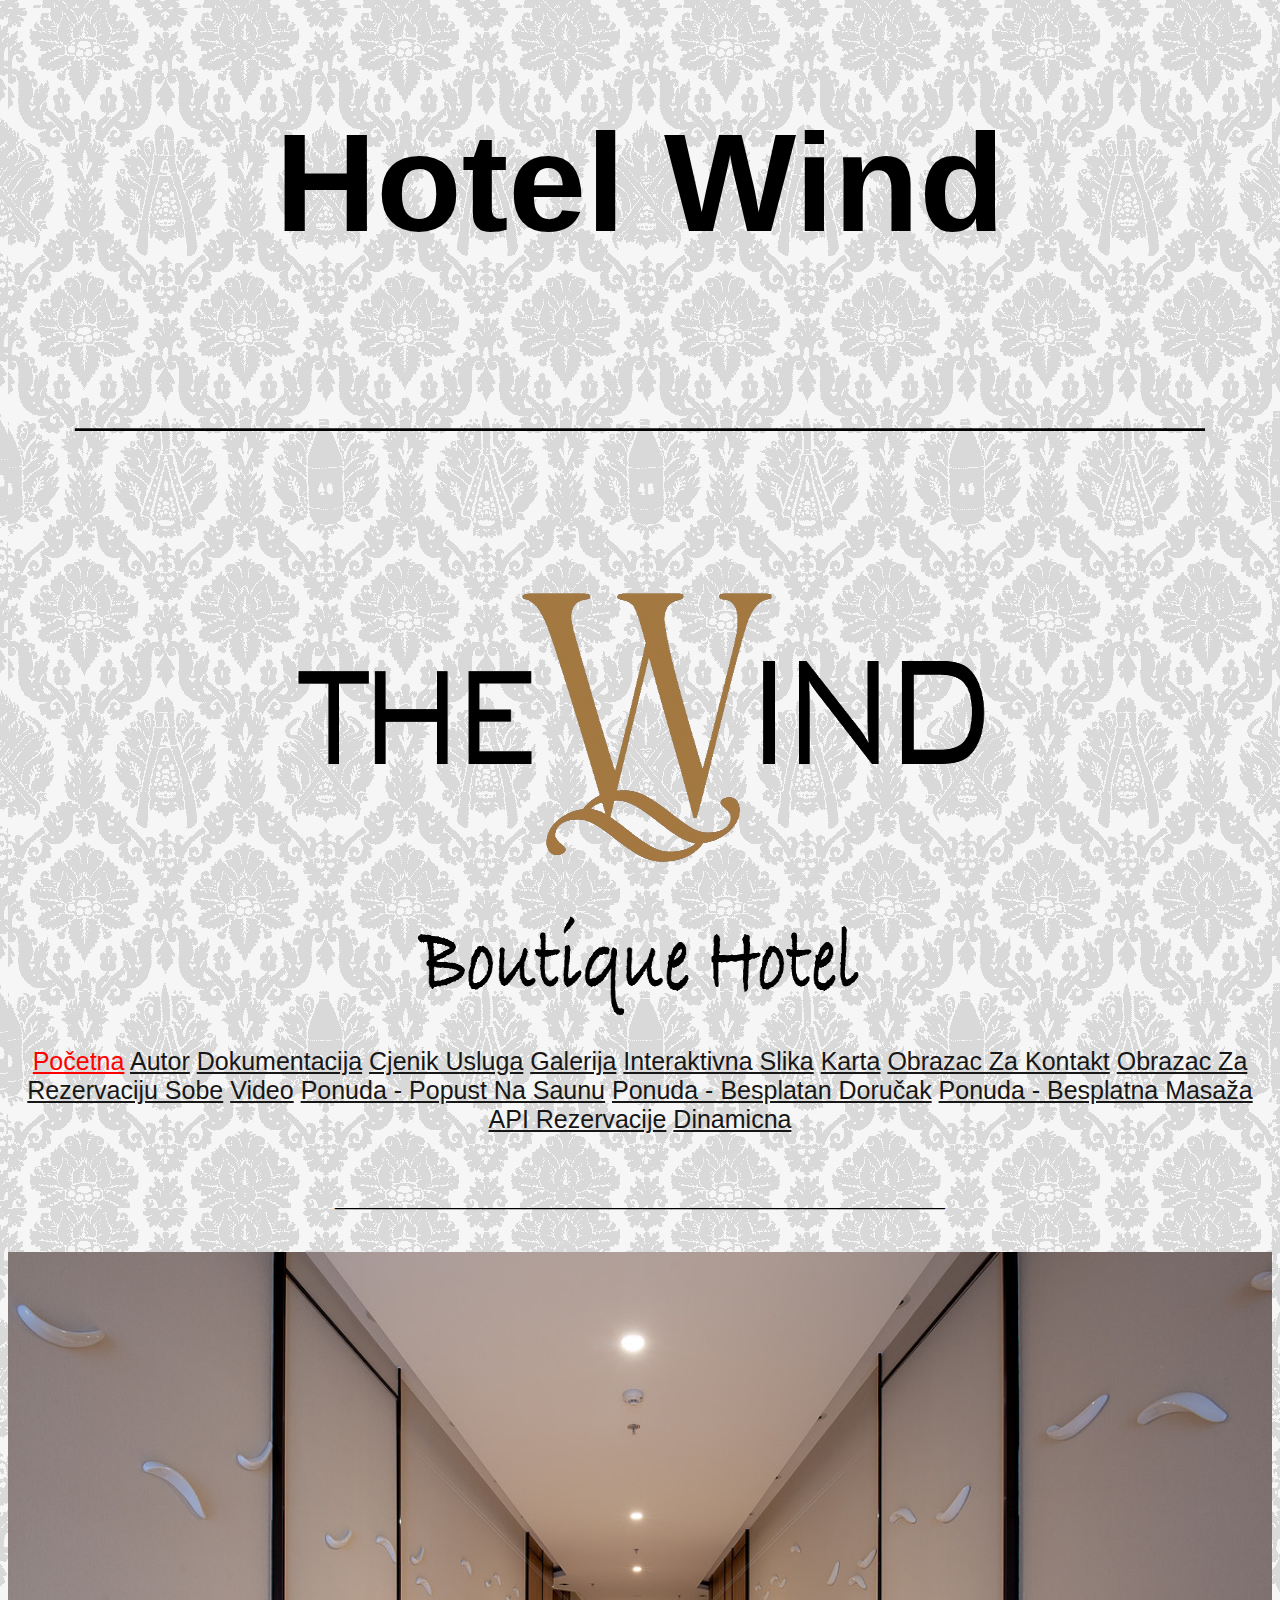
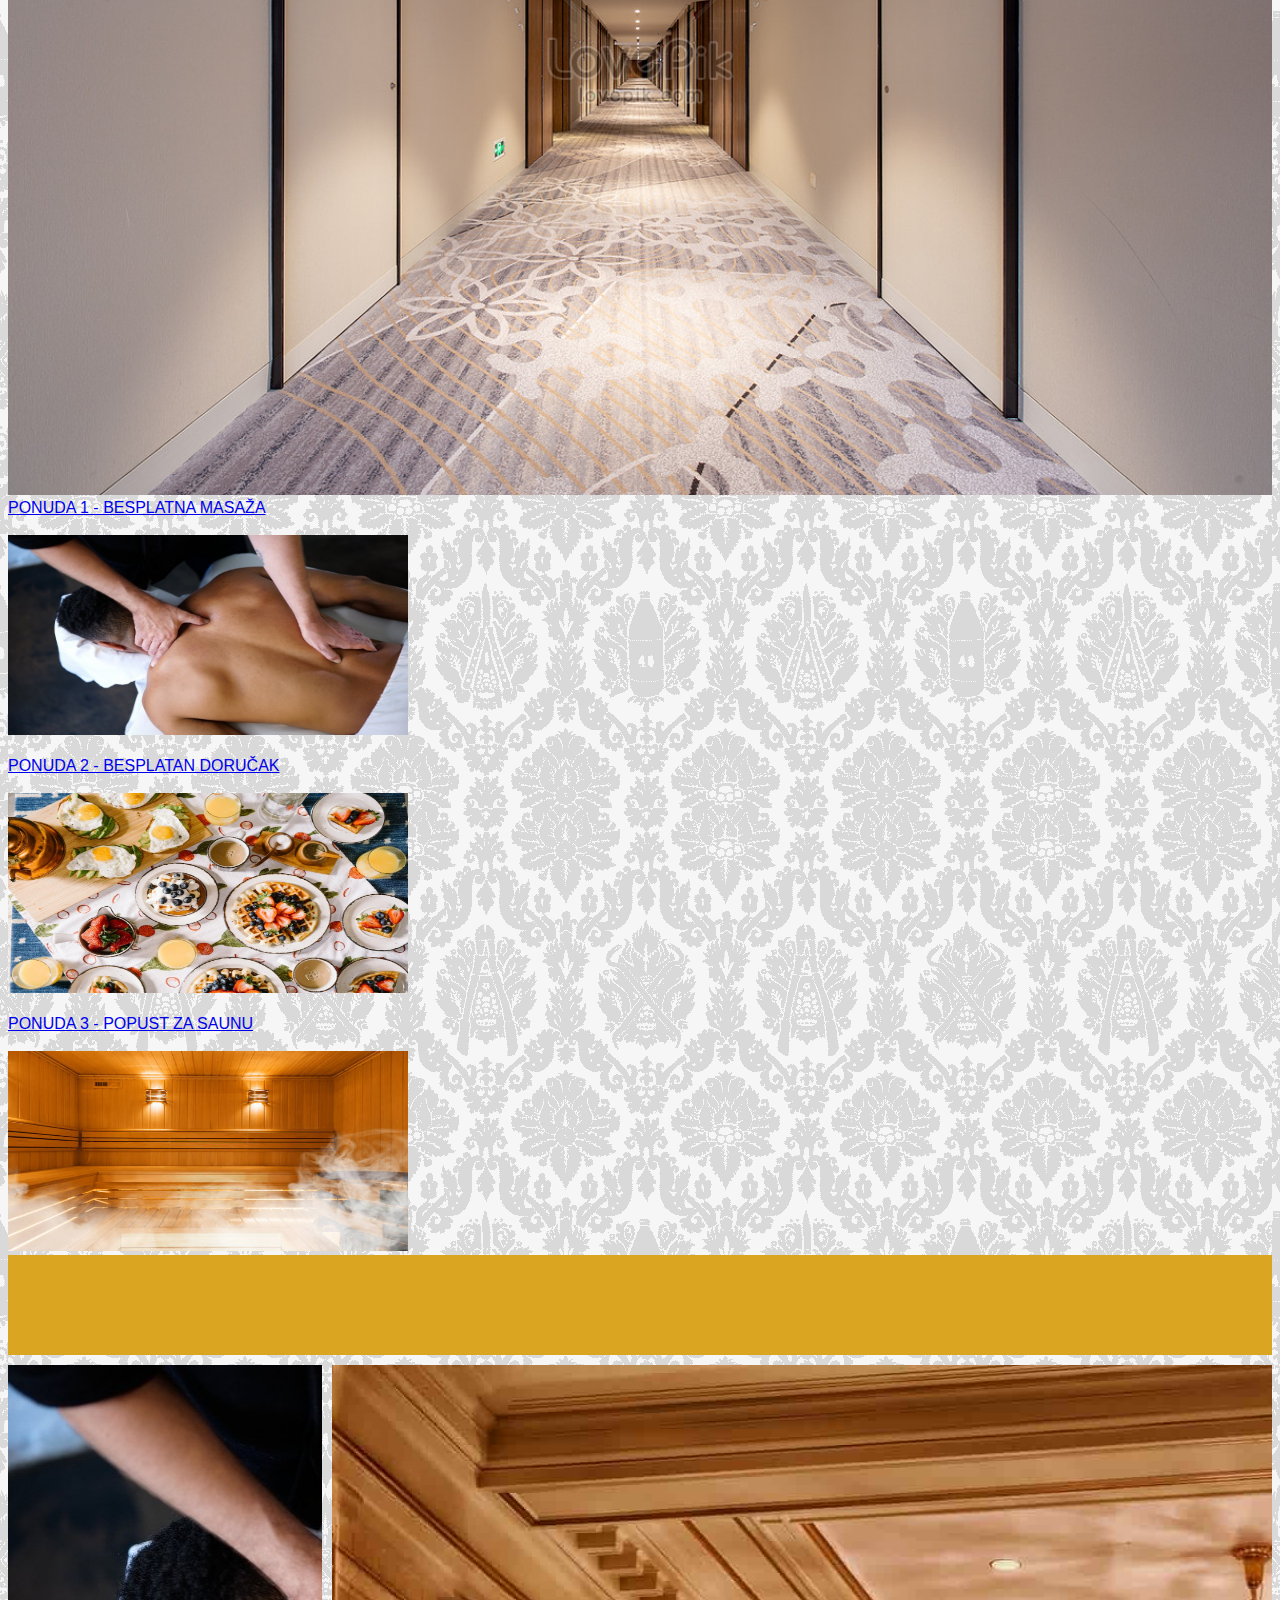
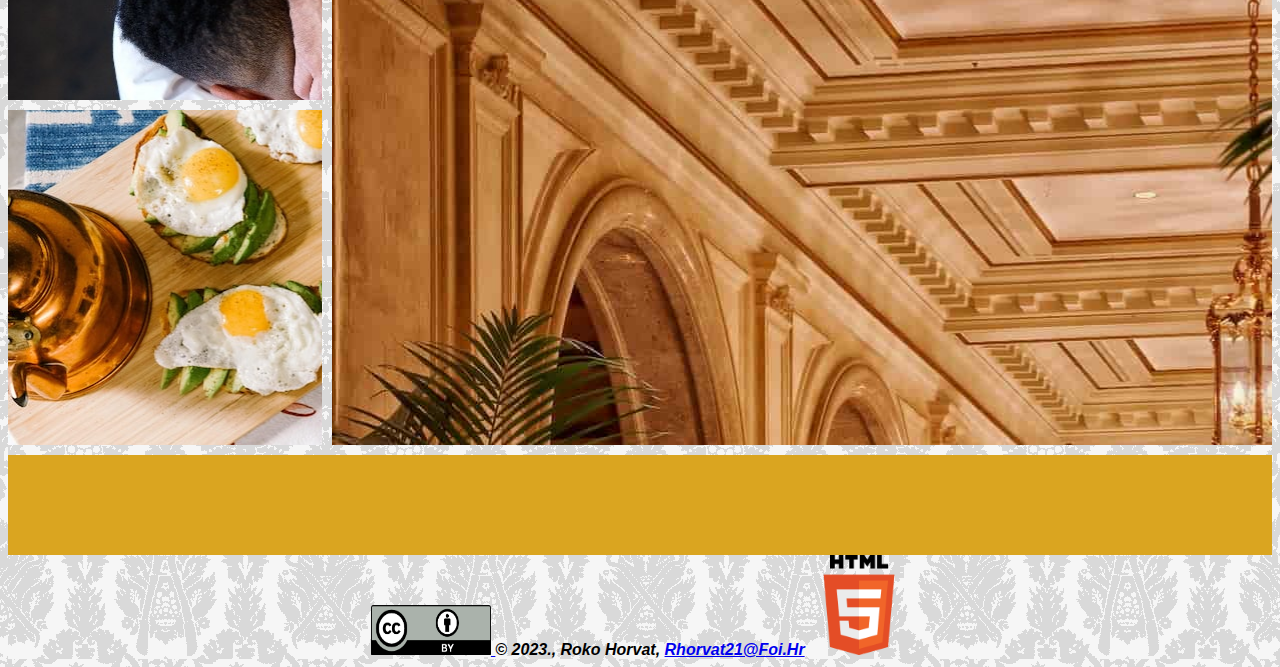
<file: rhorvat21/Html/index.html>
<!DOCTYPE html>
<html lang="hr">

<head>
    <title>Hotel Wind</title>
    <meta charset="UTF-8">
    <meta name="autor" content="autor ove stranice je Roko Horvat">
    <meta name="opis" content="Ovo je stranica o hotelu  Wind.">
    <meta name="ključne riječi" content="hotel, recenzija, soba, smještaj">
    <link rel="stylesheet" href="../Css/rhorvat21.css" type="text/css">
    <link rel="stylesheet" href="../Css/rhorvat21_responzivni_dizajn.css" type="text/css">
    <script src="../Jsk/rhorvat21.js"></script>
</head>

<body>

    <section id="naslovna">
    <header id="naslov">
    <h1>Hotel Wind</h1>
    <h4>_____________________________</h4>
        <a href="../Html/index.html">
            <img src="../Dokumenti/Slike/thewind.png" alt="hotel_wind" id="wind" height="200" width="300">
        </a>
    </header>
    </section>

    <nav id="link">
        <a href="../Html/index.html" id="trenutacna">Početna</a>
        <a href="../Dokumentacija/autor.html">Autor</a>
        <a href="../Dokumentacija/dokumentacija.html">Dokumentacija</a>
        <a href="../Html/cjenik.html#cjenik">Cjenik usluga</a>
        <a href="../Html/galerija.html#figura">Galerija</a>
        <a href="../Html/interaktivna_slika.html#galebina">Interaktivna slika</a>
        <a href="../Html/karta.html#karta">karta</a>
        <a href="../Html/obrazac_kontakt.html#forma">Obrazac za kontakt</a>
        <a href="../Html/obrazac_sobe.html#forma_sobe">Obrazac za rezervaciju sobe</a>
        <a href="../Html/video.html#video">Video</a>
        <a href="../Html/sauna.html">Ponuda - popust na saunu</a>
        <a href="../Html/dorucak.html">Ponuda - besplatan doručak</a>
        <a href="../Html/besplatna_masaza.html">Ponuda - besplatna masaža</a>
        <a href="../rezervacije.js">API rezervacije</a>
        <a href="../dinamicna">Dinamicna</a>
        <p></p>
        <h3>_____________________________</h3>
    </nav>

        <div>
            <img src="../Dokumenti/Slike/pozadina.jpg" alt="pozadina" id="pozadina">
            <a href="../Ostalo/besplatna_masaza.html"> PONUDA 1 - BESPLATNA MASAŽA </a> <br> <br>
            <img src="../Dokumenti/Slike/masaza.jpg" alt="masaza" height="200" width="400">
            <br> <br>

            <a href="../Ostalo/dorucak.html"> PONUDA 2 - BESPLATAN DORUČAK </a> <br> <br>
            <img src="../Dokumenti/Slike/dorucak.jpeg" alt="dorucak" height="200" width="400">
            <br> <br>

            <a href="../Ostalo/sauna.html"> PONUDA 3 - POPUST ZA SAUNU </a> <br> <br>
            <img src="../Dokumenti/Slike/sauna.jpg" alt="sauna" height="200" width="400">
        </div>

        <div class="sauna">
            <div class="aa"></div>
            <div class="aaa"></div>
            <div class="aaaa"></div>
            <div class="aaaaa"></div>
            <div class="aaaaaa"></div>
          </div>


    <footer id="podnozje">
        <address>
            <a href="https://creativecommons.org/about/cclicenses/">
                <img src="../Dokumenti/Slike/by.png" width="120" height="50" alt="CC BY">
            </a>
            &copy; 2023., Roko Horvat,
            <a href="mailto:%20rhorvat21@foi.hr">rhorvat21@foi.hr</a>
            <a href="https://validator.w3.org/nu/?doc=https://spider.foi.hr/OWT/2023/zadaca_03/rhorvat21/Html/index.html">
            <img src="../Dokumenti/Slike/HTML5.png" width="100" height="100" alt="HTML5">
            </a>
        </address>
    </footer>


</body>

</html>
</file>
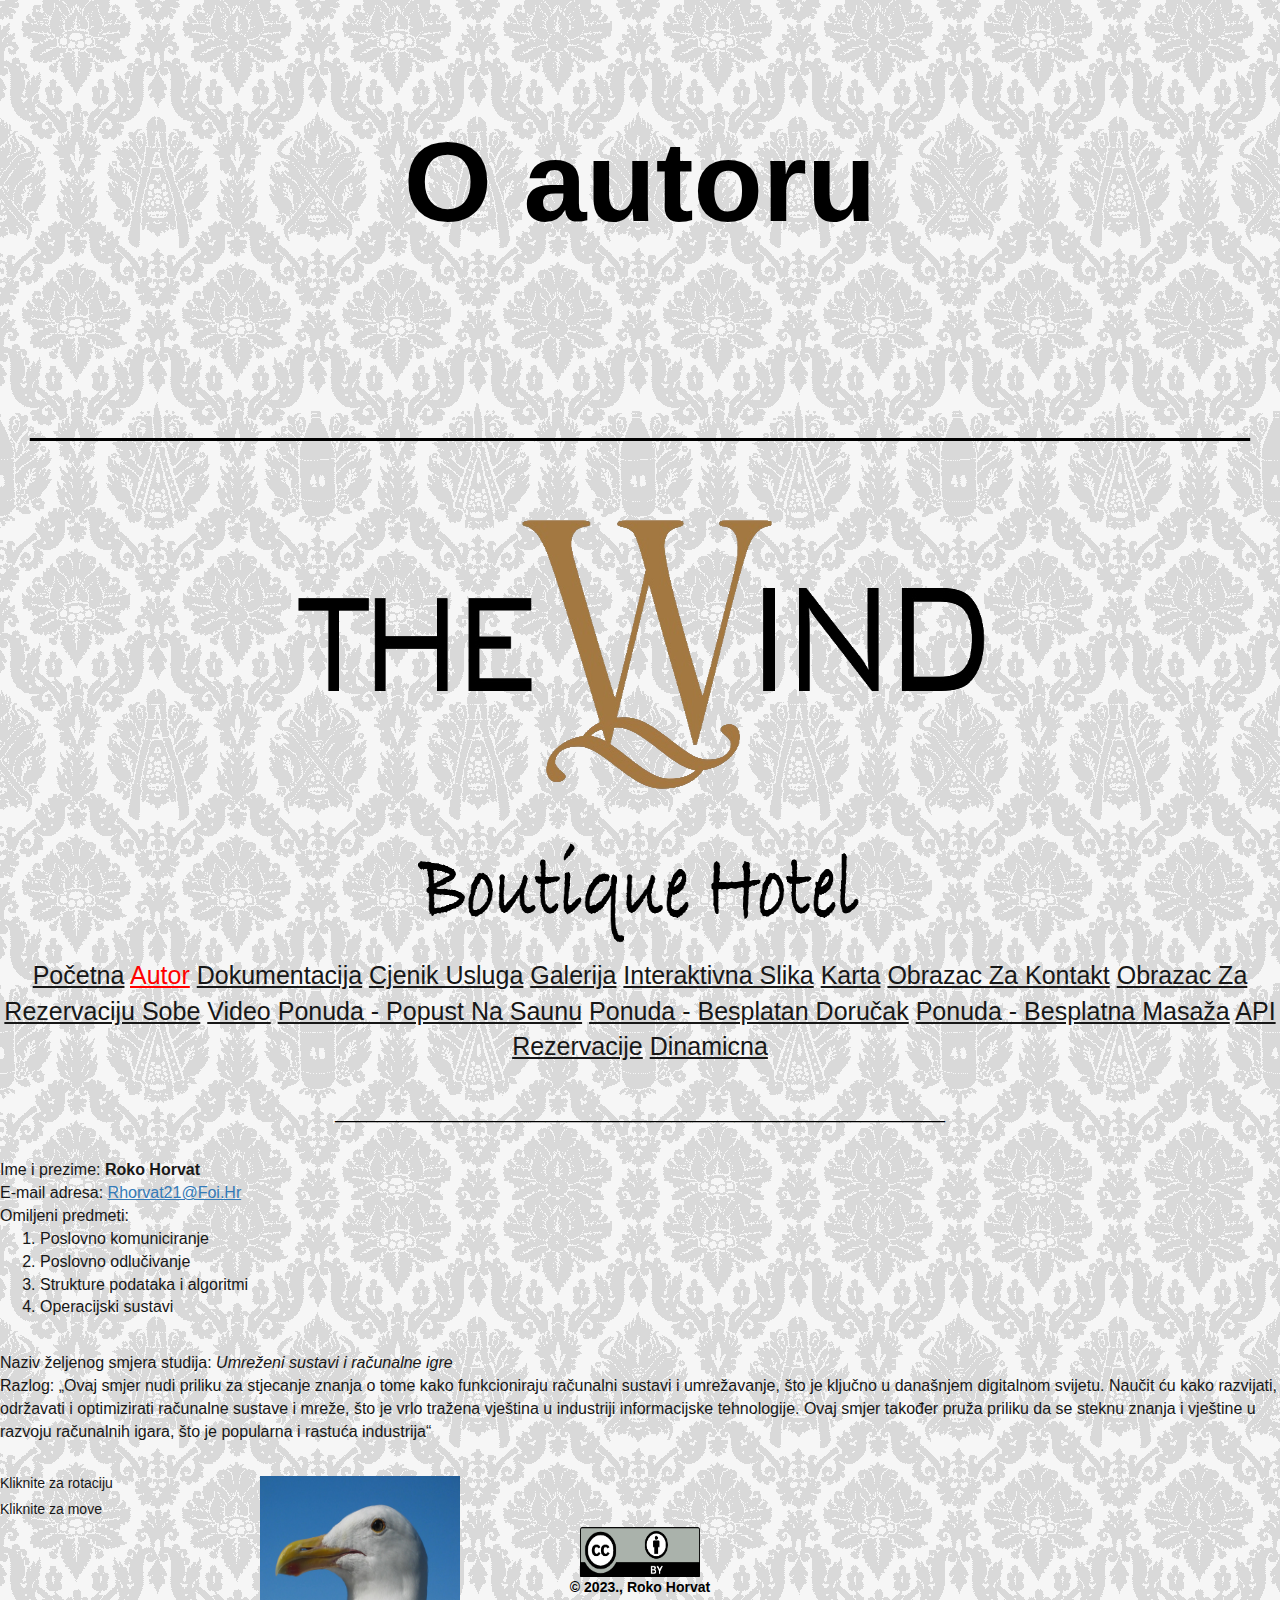
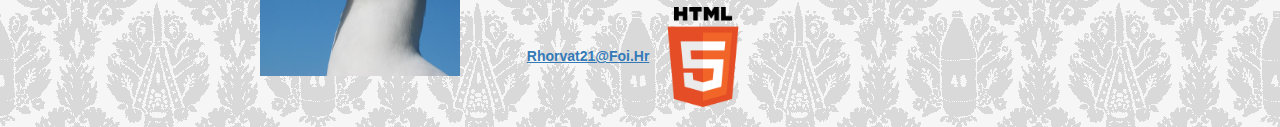
<file: rhorvat21/Dokumentacija/autor.html>
<!DOCTYPE html>
<html lang="hr">

<head>
    <title>Autor</title>
    <meta charset="UTF-8">
    <meta name="autor" content="autor ove stranice je Roko Horvat">
    <meta name="opis" content="Ovo je stranica o autoru.">
    <meta name="ključne riječi" content="autor, ime, informacije">
    <meta name="viewport" content="width=device-width, initial-scale=1">
    <link rel="stylesheet" href="https://maxcdn.bootstrapcdn.com/bootstrap/3.4.1/css/bootstrap.min.css">
    <script src="https://ajax.googleapis.com/ajax/libs/jquery/3.6.4/jquery.min.js"></script>
    <script src="https://maxcdn.bootstrapcdn.com/bootstrap/3.4.1/js/bootstrap.min.js"></script>
    <link rel="stylesheet" href="../Css/rhorvat21.css" type="text/css">
    <link rel="stylesheet" href="../Css/rhorvat21_responzivni_dizajn.css" type="text/css">
    <script src="../Jsk/rhorvat21.js"></script>
</head>

<body>
    <div class="naslov">
    <header id="naslov"><br>
    <h1 class="hhh">O autoru</h1><br>
    <h4 class="hhhh">_____________________________</h4>
    <a href="../Html/index.html">
        <img src="../Dokumenti/Slike/thewind.png" alt="hotel_wind" id="wind" height="200" width="300">
    </a>
    </header>

    <nav id="link">
        <a href="../Html/index.html">Početna</a>
        <a href="../Dokumentacija/autor.html"  id="trenutacna">Autor</a>
        <a href="../Dokumentacija/dokumentacija.html">Dokumentacija</a>
        <a href="../Html/cjenik.html#cjenik">Cjenik usluga</a>
        <a href="../Html/galerija.html#figura">Galerija</a>
        <a href="../Html/interaktivna_slika.html#galebina">Interaktivna slika</a>
        <a href="../Html/karta.html#karta">karta</a>
        <a href="../Html/obrazac_kontakt.html#forma">Obrazac za kontakt</a>
        <a href="../Html/obrazac_sobe.html#forma_sobe">Obrazac za rezervaciju sobe</a>
        <a href="../Html/video.html#video">Video</a>
        <a href="../Html/sauna.html">Ponuda - popust na saunu</a>
        <a href="../Html/dorucak.html">Ponuda - besplatan doručak</a>
        <a href="../Html/besplatna_masaza.html">Ponuda - besplatna masaža</a>
        <a href="../rezervacije.js">API rezervacije</a>
        <a href="../dinamicna">Dinamicna</a>
        <h3>_____________________________</h3>
    </nav>

    <main id="autor">
         <br>
            Ime i prezime: <b>Roko Horvat</b> <br>
            E-mail adresa: <a href="mailto:%20rhorvat21@foi.hr">rhorvat21@foi.hr</a> <br>
            Omiljeni predmeti:
            <ol start="1" type="1">
               <li> Poslovno komuniciranje</li>
               <li> Poslovno odlučivanje</li>
               <li> Strukture podataka i algoritmi</li>
               <li> Operacijski sustavi</li>
            </ol> <br>
            Naziv željenog smjera studija: <i>Umreženi sustavi i računalne igre</i> <br>
            Razlog: <q>Ovaj smjer nudi priliku za stjecanje znanja o tome kako funkcioniraju računalni sustavi i umrežavanje, što je ključno u današnjem digitalnom svijetu. Naučit ću kako razvijati, održavati i optimizirati računalne sustave i mreže, što je vrlo tražena vještina u industriji informacijske tehnologije. Ovaj smjer također pruža priliku da se steknu znanja i vještine u razvoju računalnih igara, što je popularna i rastuća industrija</q>

            <br> <br>
            <div id="rotacije">
            <img src="../Dokumenti/Slike/galeb.jpg" alt="iksica" id="iksa" height="200" width="200">
            <h5 id="rotacija">Kliknite za rotaciju</h5>

            <h5 id="Move">Kliknite za move</h5>
        </div>
        </main>



    <footer id="podnozje">
        <address>
            <a href="https://creativecommons.org/about/cclicenses/">
                <img src="../Dokumenti/Slike/by.png" width="120" height="50" alt="CC BY" >
            </a>
                <p id="opis1">&copy; 2023., Roko Horvat</p>
                <a href="mailto:%20rhorvat21@foi.hr">rhorvat21@foi.hr</a>
            <a href="https://validator.w3.org/nu/?doc=https://spider.foi.hr/OWT/2023/zadaca_03/rhorvat21/Dokumentacija/autor.html">
            <img src="../Dokumenti/Slike/HTML5.png" width="100" height="100" alt="HTML5" >
            </a>
        </address>
    </footer>
</div>
</body>

</html>
</file>
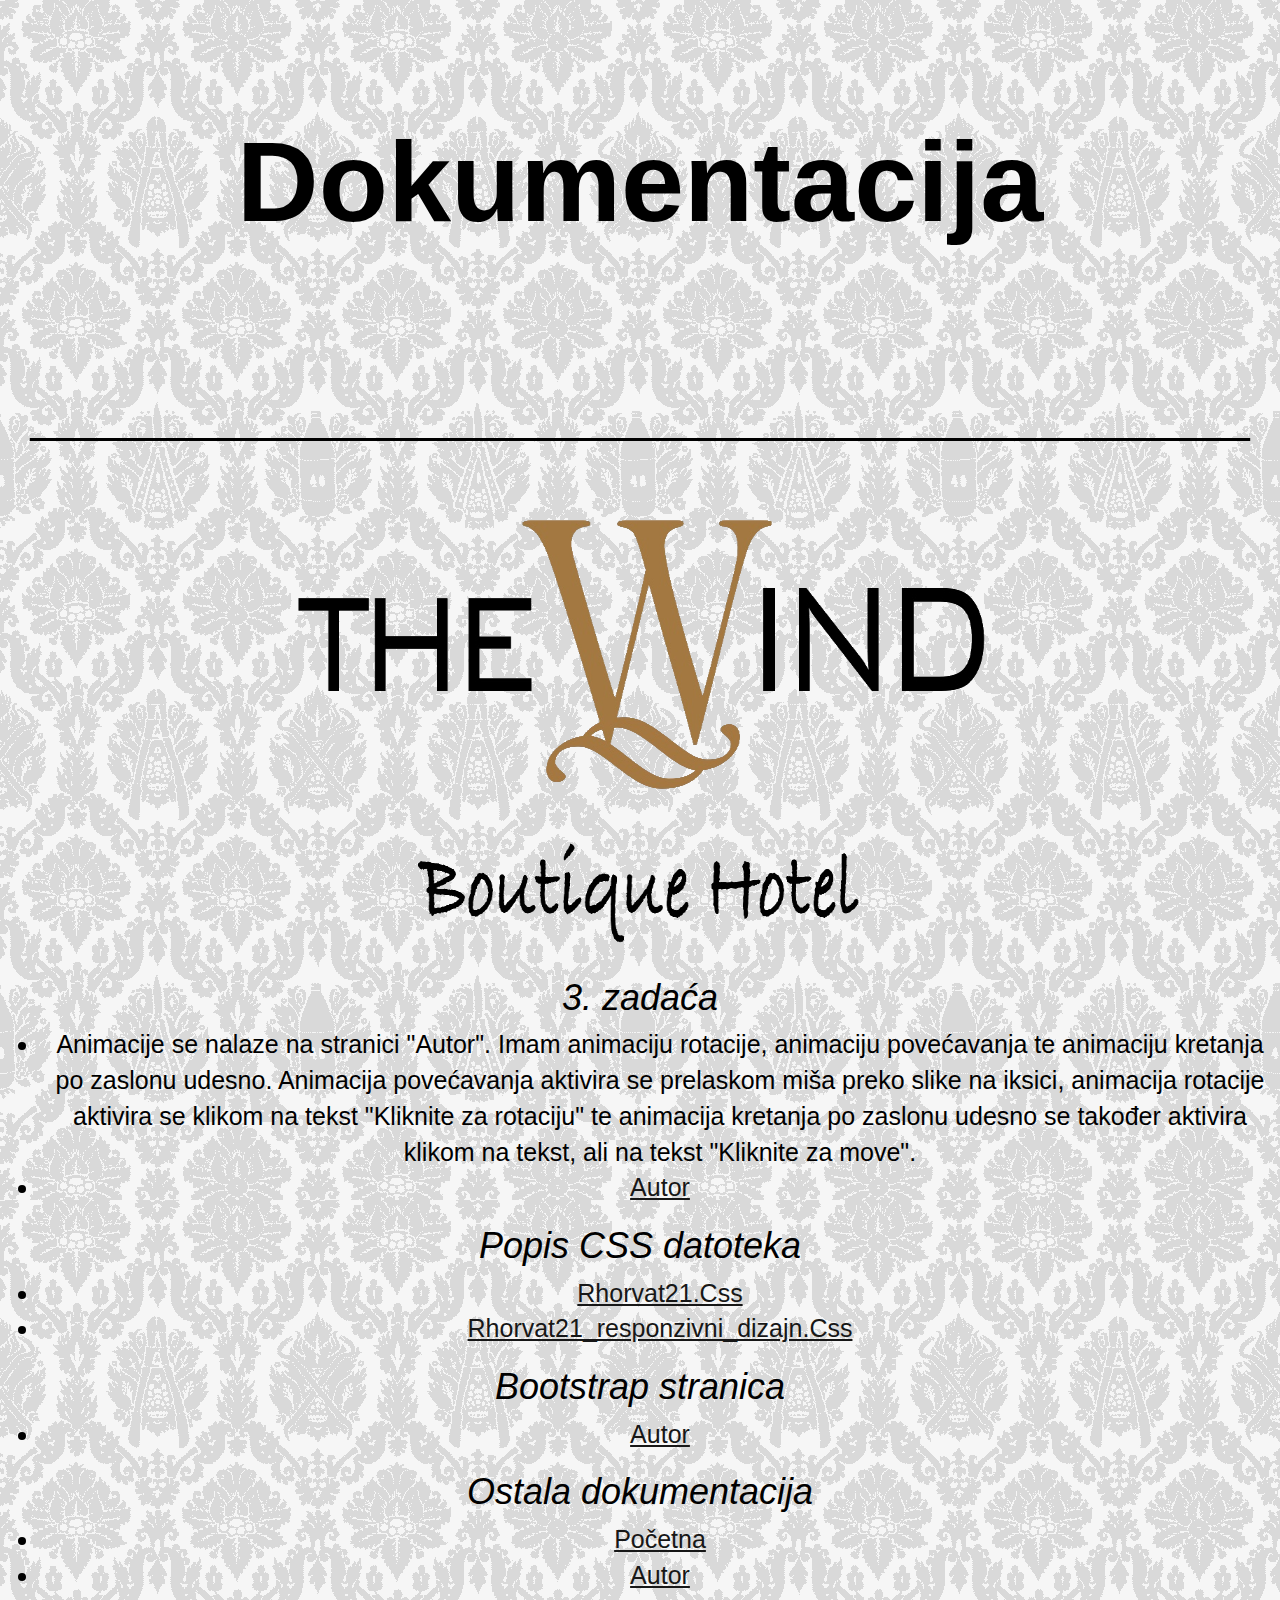
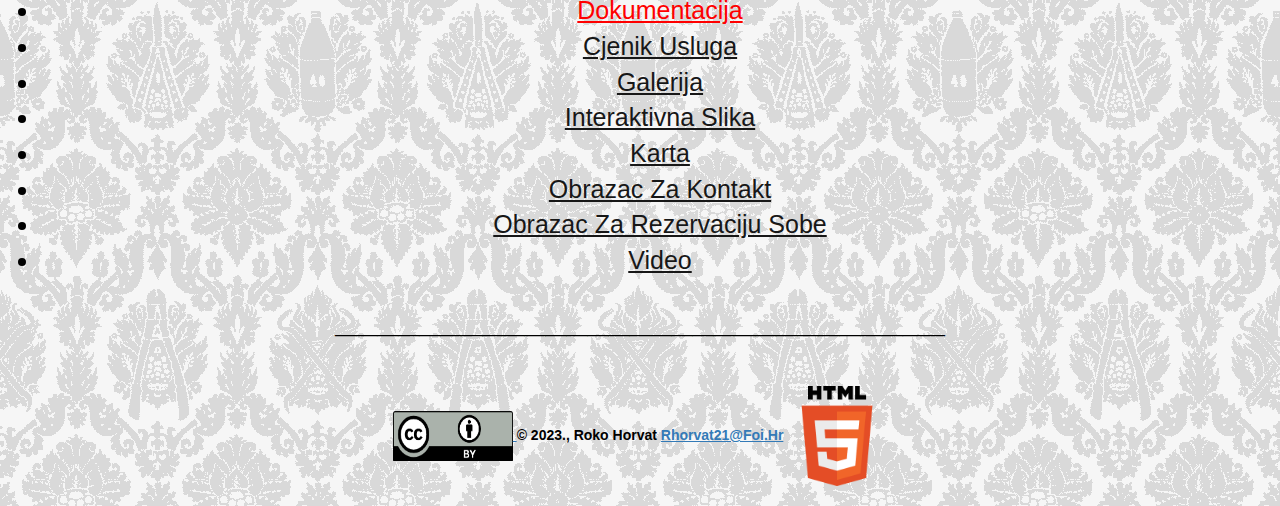
<file: rhorvat21/Dokumentacija/dokumentacija.html>
<!DOCTYPE html>
<html lang="hr">

<head>
    <title>Dokumentacija</title>
    <meta charset="UTF-8">
    <meta name="autor" content="autor ove stranice je Roko Horvat">
    <meta name="opis" content="Ovo je stranica vezana za dokumentaciju hotela Wind.">
    <meta name="ključne riječi" content="dokumentacija, stranice">
    <meta name="viewport" content="width=device-width, initial-scale=1.0">
    <link rel="stylesheet" href="https://maxcdn.bootstrapcdn.com/bootstrap/3.4.1/css/bootstrap.min.css">
    <script src="https://ajax.googleapis.com/ajax/libs/jquery/3.6.4/jquery.min.js"></script>
    <script src="https://maxcdn.bootstrapcdn.com/bootstrap/3.4.1/js/bootstrap.min.js"></script>
    <link rel="stylesheet" href="../Css/rhorvat21.css" type="text/css">
    <link rel="stylesheet" href="../Css/rhorvat21_responzivni_dizajn.css" type="text/css">
    <script src="../Jsk/rhorvat21.js"></script>
</head>

<body>
    <div class="naslov">
    <header id="naslov"><br>
    <h1 class="hhh">Dokumentacija</h1><br>
    <h4 class="hhhh">_____________________________</h4>
        <a href="../Html/index.html">
            <img src="../Dokumenti/Slike/thewind.png" id="wind" alt="hotel_wind" height="200" width="300">
        </a>
    </header>
    <main>
    <nav id="link">

        <h1 class="podnaslov"> 3. zadaća
        </h1>
        <ul>
            <li>Animacije se nalaze na stranici "Autor". Imam animaciju rotacije, animaciju povećavanja te animaciju kretanja po zaslonu udesno. Animacija povećavanja aktivira se prelaskom miša preko slike na iksici, animacija rotacije aktivira se klikom na tekst "Kliknite za rotaciju" te animacija kretanja po zaslonu udesno se također aktivira klikom na tekst, ali na tekst "Kliknite za move".</li>
            <li> <a href="../Dokumentacija/autor.html#rotacije">Autor</a> </li>
        </ul>

        <h1 class="podnaslov">Popis CSS datoteka</h1>
    <ul>
        <li> <a href="https://jigsaw.w3.org/css-validator/validator?uri=https://spider.foi.hr/OWT/2023/zadaca_03/rhorvat21/Css/rhorvat21.css">rhorvat21.css</a></li>
        <li> <a href="https://jigsaw.w3.org/css-validator/validator?uri=https://spider.foi.hr/OWT/2023/zadaca_03/rhorvat21/Css/rhorvat21_responzivni_dizajn.css">rhorvat21_responzivni_dizajn.css</a></li>
    </ul>
    <h1 class="podnaslov">Bootstrap stranica</h1>
    <ul>
        <li> <a href="../Dokumentacija/autor.html">Autor</a> </li>
    </ul>
    <h1 class="podnaslov">Ostala dokumentacija</h1>
    <ul>
       <li> <a href="../Html/index.html">Početna</a> </li>
       <li> <a href="../Dokumentacija/autor.html">Autor</a> </li>
       <li> <a href="../Dokumentacija/dokumentacija.html"  id="trenutacna">Dokumentacija</a> </li>
       <li> <a href="../Html/cjenik.html#cjenik">Cjenik usluga</a> </li>
       <li> <a href="../Html/galerija.html#figura">Galerija</a> </li>
       <li> <a href="../Html/interaktivna_slika.html#galebina">Interaktivna slika</a> </li>
       <li> <a href="../Html/karta.html#karta">karta</a> </li>
       <li> <a href="../Html/obrazac_kontakt.html#forma">Obrazac za kontakt</a> </li>
       <li> <a href="../Html/obrazac_sobe.html#forma_sobe">Obrazac za rezervaciju sobe</a> </li>
       <li> <a href="../Html/video.html#video">Video</a> </li>
    </ul>
    <h3>_____________________________</h3> <br>
    </nav>
    </main>

    <footer id="podnozje">
        <address>
            <a href="https://creativecommons.org/about/cclicenses/">
                <img src="../Dokumenti/Slike/by.png" width="120" height="50" alt="CC BY">
            </a>
            &copy; 2023., Roko Horvat
            <a href="mailto:%20rhorvat21@foi.hr">rhorvat21@foi.hr</a>
            <a href="https://validator.w3.org/nu/?doc=https://spider.foi.hr/OWT/2023/zadaca_03/rhorvat21/Dokumentacija/dokumentacija.html">
            <img src="../Dokumenti/Slike/HTML5.png" width="100" height="100" alt="HTML5">
            </a>
        </address>
    </footer>
</div>
</body>

</html>
</file>
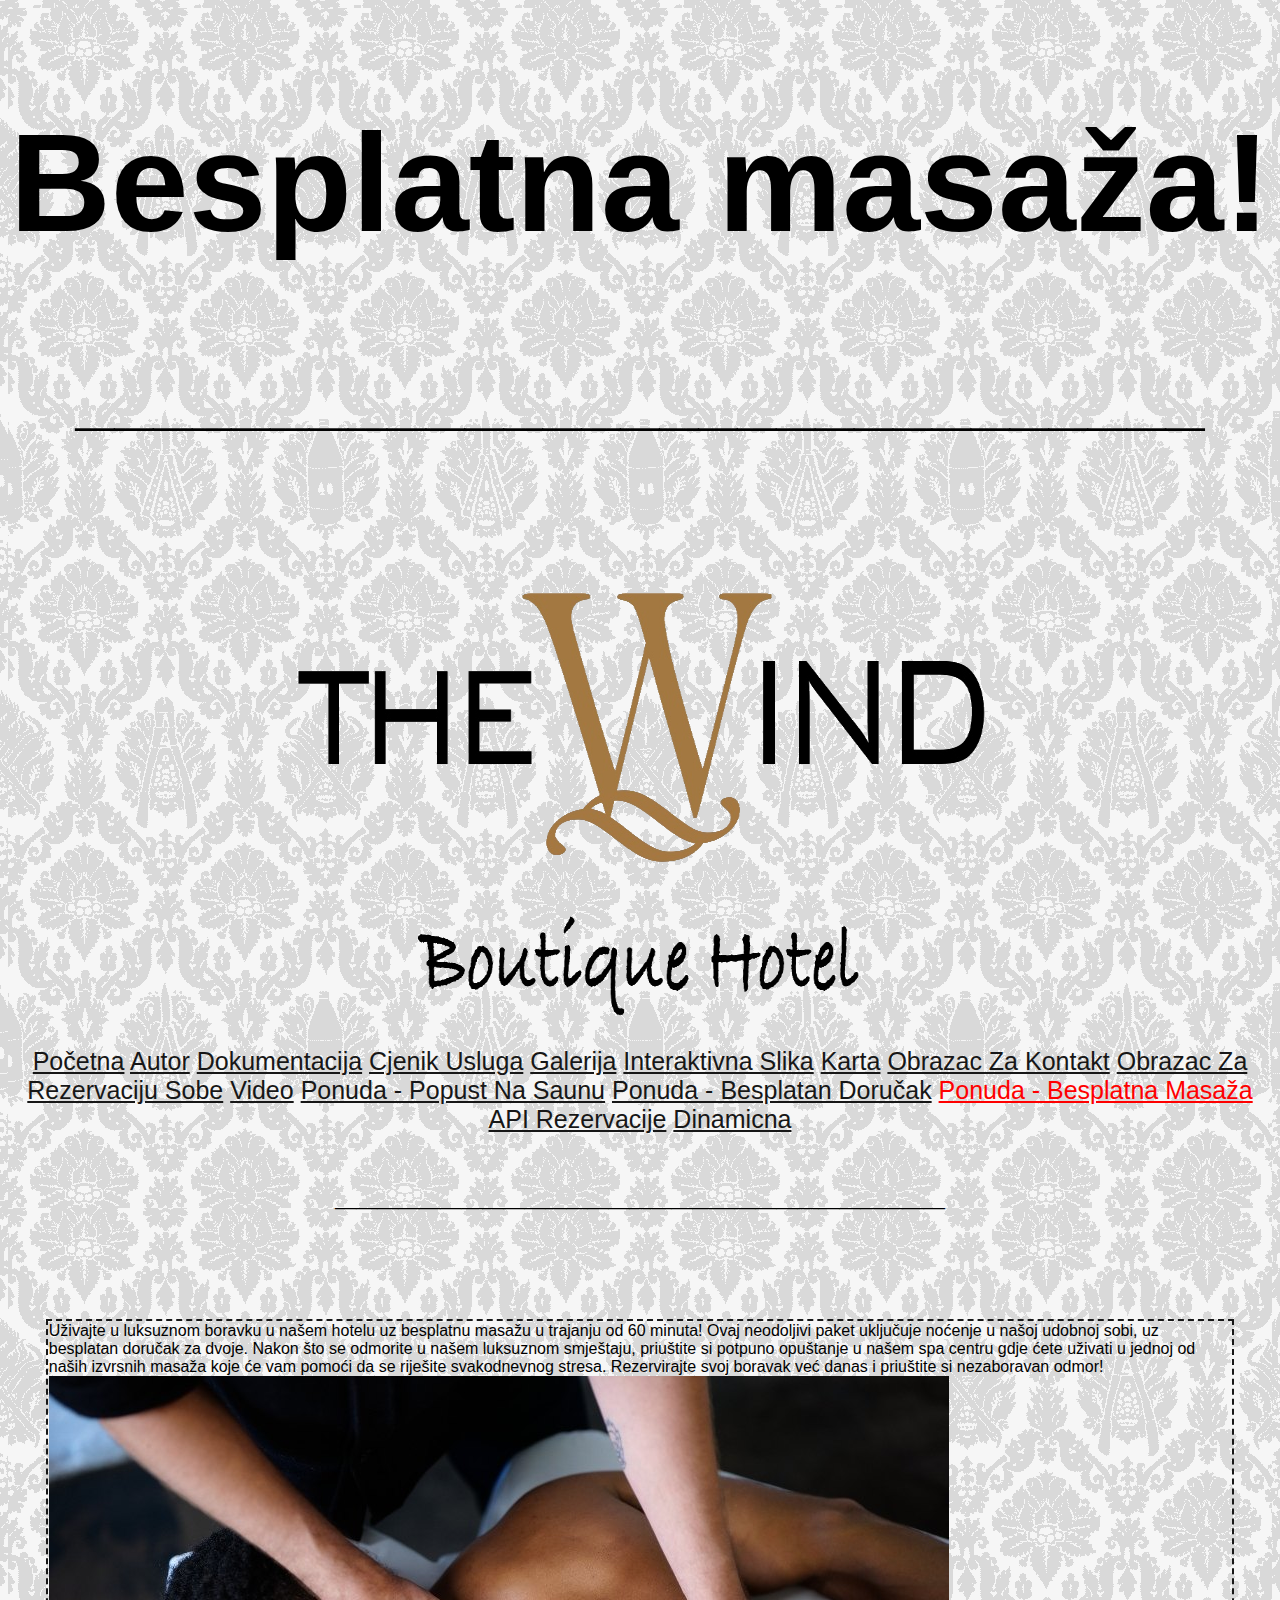
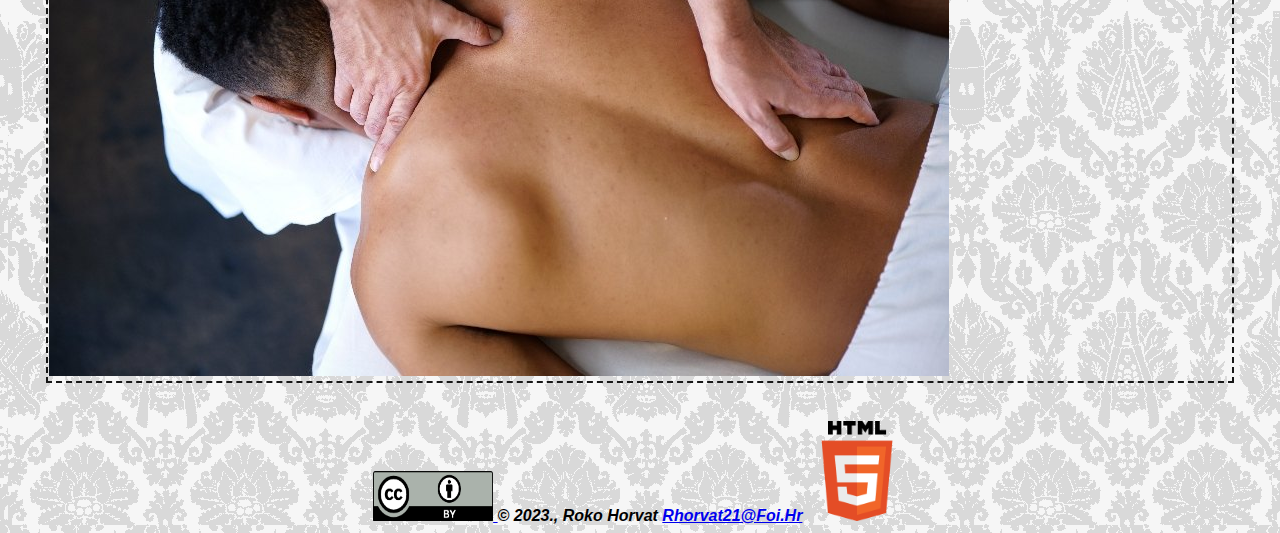
<file: rhorvat21/Html/besplatna_masaza.html>
<!DOCTYPE html>
<html lang="hr">

<head>
    <title>Besplatna masaža</title>
    <meta charset="UTF-8">
    <meta name="autor" content="autor ove stranice je Roko Horvat">
    <meta name="opis" content="Ovo je stranica vezana za ponudu o besplatnoj masaži.">
    <meta name="ključne riječi" content="masaža, besplatno, ponuda">
    <link rel="stylesheet" href="../Css/rhorvat21.css" type="text/css">
    <link rel="stylesheet" href="../Css/rhorvat21_responzivni_dizajn.css" type="text/css">
    <script src="../Jsk/rhorvat21.js"></script>
</head>

<body>

    <header id="naslov">
    <h1>Besplatna masaža!</h1>
    <h4>_____________________________</h4>
    <a href="../Html/index.html">
        <img src="../Dokumenti/Slike/thewind.png" id="wind" alt="hotel_wind" height="200" width="300">
    </a>
    </header>

    <nav id="link">
        <a href="../Html/index.html">Početna</a>
        <a href="../Dokumentacija/autor.html">Autor</a>
        <a href="../Dokumentacija/dokumentacija.html">Dokumentacija</a>
        <a href="../Html/cjenik.html#cjenik">Cjenik usluga</a>
        <a href="../Html/galerija.html#figura">Galerija</a>
        <a href="../Html/interaktivna_slika.html#galebina">Interaktivna slika</a>
        <a href="../Html/karta.html#karta">karta</a>
        <a href="../Html/obrazac_kontakt.html#forma">Obrazac za kontakt</a>
        <a href="../Html/obrazac_sobe.html#forma_sobe">Obrazac za rezervaciju sobe</a>
        <a href="../Html/video.html#video">Video</a>
        <a href="../Html/sauna.html">Ponuda - popust na saunu</a>
        <a href="../Html/dorucak.html">Ponuda - besplatan doručak</a>
        <a href="../Html/besplatna_masaza.html" id="trenutacna">Ponuda - besplatna masaža</a>
        <a href="../rezervacije.js">API rezervacije</a>
        <a href="../dinamicna">Dinamicna</a>
        <h3>_____________________________</h3> <br>
    </nav>

        <main id="bordermasaza">
            Uživajte u luksuznom boravku u našem hotelu uz besplatnu masažu
            u trajanju od 60 minuta! Ovaj neodoljivi paket uključuje noćenje
            u našoj udobnoj sobi, uz besplatan doručak za dvoje. Nakon što se
            odmorite u našem luksuznom smještaju, priuštite si potpuno opuštanje
            u našem spa centru gdje ćete uživati u jednoj od naših izvrsnih masaža
            koje će vam pomoći da se riješite svakodnevnog stresa. Rezervirajte svoj
            boravak već danas i priuštite si nezaboravan odmor! <br>
            <img src="../Dokumenti/Slike/masaza.jpg" alt="masaza" >
        </main>

    <footer id="podnozje">
        <address>
            <a href="https://creativecommons.org/about/cclicenses/">
                <img src="../Dokumenti/Slike/by.png" width="120" height="50" alt="CC BY">
            </a>
            &copy; 2023., Roko Horvat
            <a href="mailto:%20rhorvat21@foi.hr">rhorvat21@foi.hr</a>
            <a href="https://validator.w3.org/nu/?doc=https://spider.foi.hr/OWT/2023/zadaca_03/rhorvat21/Html/besplatna_masaza.html">
            <img src="../Dokumenti/Slike/HTML5.png" width="100" height="100" alt="HTML5">
            </a>
        </address>
    </footer>

</body>

</html>
</file>
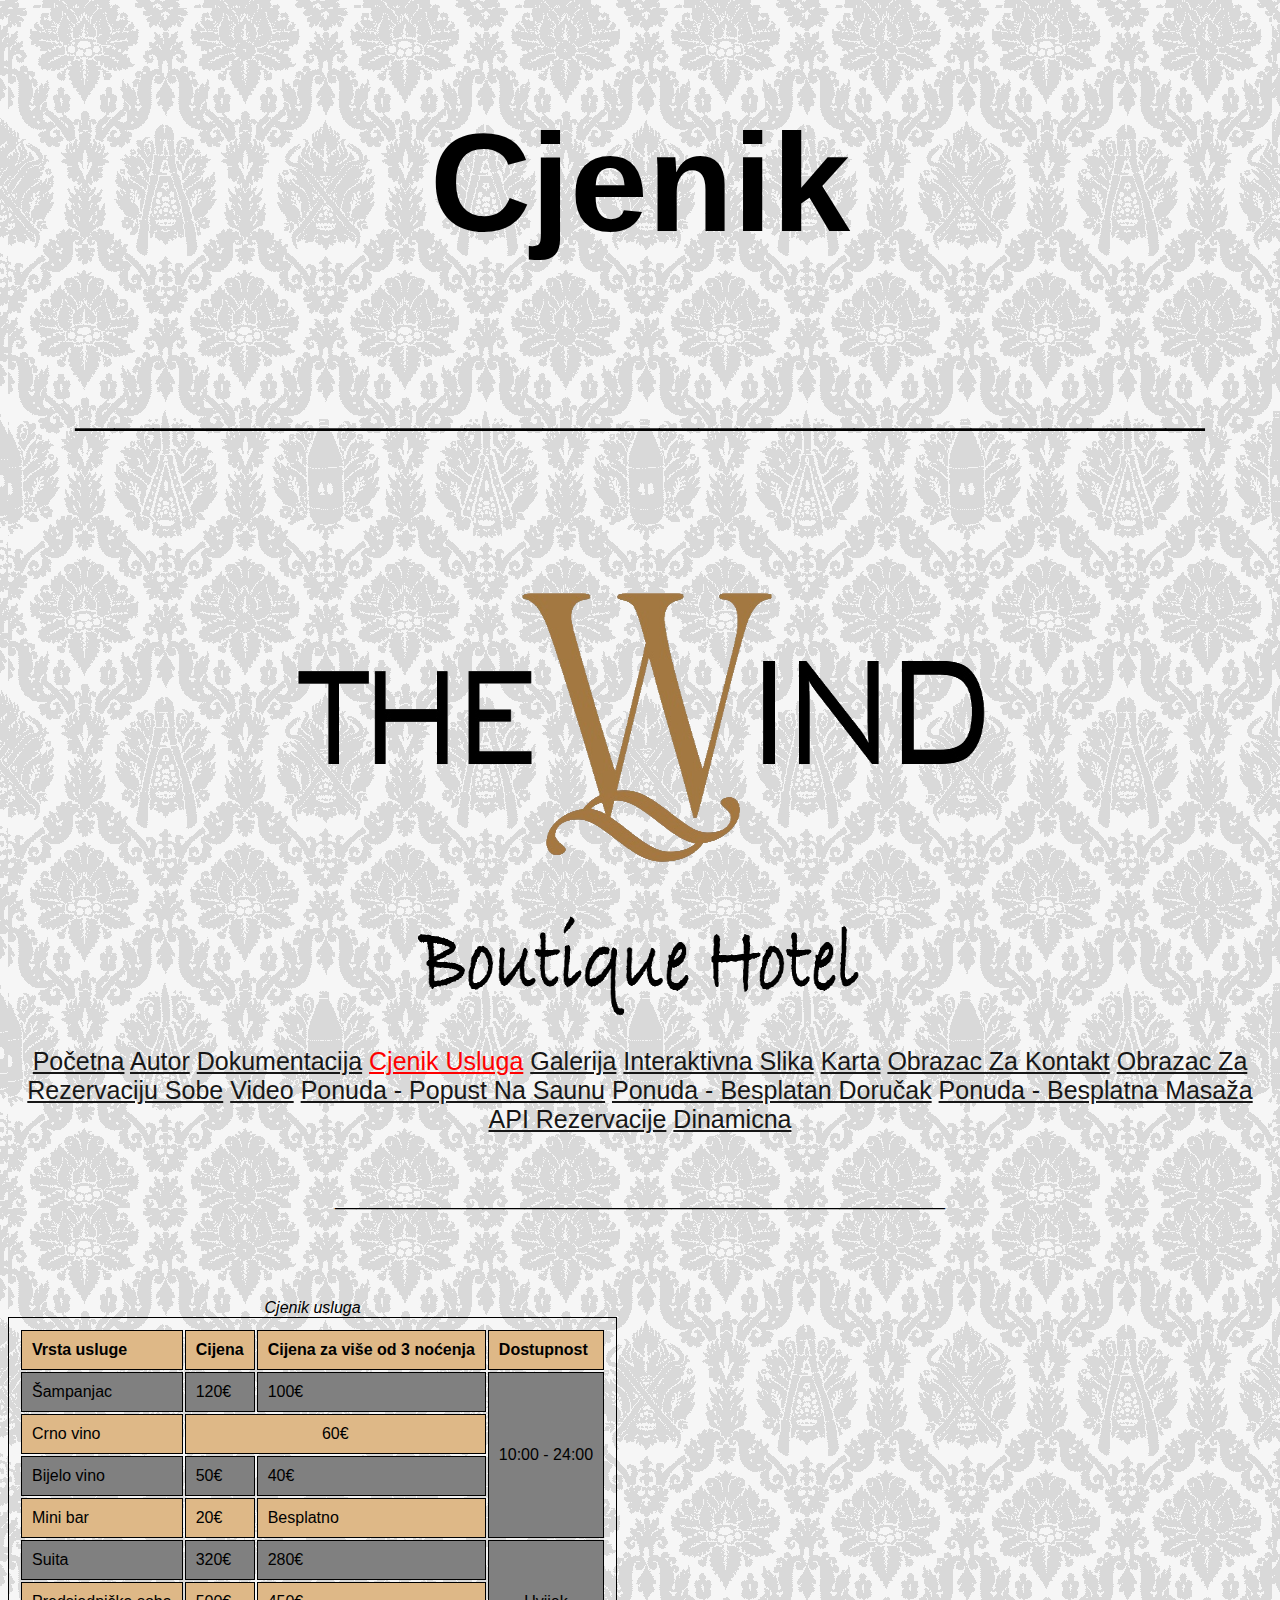
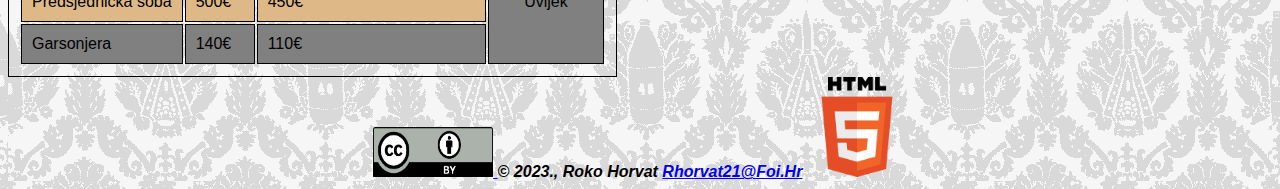
<file: rhorvat21/Html/cjenik.html>
<!DOCTYPE html>
<html lang="hr">

<head>
    <title>Cjenik usluga</title>
    <meta charset="UTF-8">
    <meta name="autor" content="autor ove stranice je Roko Horvat">
    <meta name="opis" content="Ovo je Cjenik.">
    <meta name="ključne riječi" content="cjenik, novac">
    <link rel="stylesheet" href="../Css/rhorvat21.css" type="text/css">
    <link rel="stylesheet" href="../Css/rhorvat21_responzivni_dizajn.css" type="text/css">

</head>



<body>
    <header id="naslov">
        <h1>Cjenik</h1>
        <h4>_____________________________</h4>
        <a href="../Html/index.html">
            <img src="../Dokumenti/Slike/thewind.png" id="wind" alt="hotel_wind" height="200" width="300">
        </a>
    </header>
    <nav id="link">
        <a href="../Html/index.html">Početna</a>
        <a href="../Dokumentacija/autor.html">Autor</a>
        <a href="../Dokumentacija/dokumentacija.html">Dokumentacija</a>
        <a href="../Html/cjenik.html#cjenik" id="trenutacna">Cjenik usluga</a>
        <a href="../Html/galerija.html#figura">Galerija</a>
        <a href="../Html/interaktivna_slika.html#galebina">Interaktivna slika</a>
        <a href="../Html/karta.html#karta">karta</a>
        <a href="../Html/obrazac_kontakt.html#forma">Obrazac za kontakt</a>
        <a href="../Html/obrazac_sobe.html#forma_sobe">Obrazac za rezervaciju sobe</a>
        <a href="../Html/video.html#video">Video</a>
        <a href="../Html/sauna.html">Ponuda - popust na saunu</a>
        <a href="../Html/dorucak.html">Ponuda - besplatan doručak</a>
        <a href="../Html/besplatna_masaza.html">Ponuda - besplatna masaža</a>
        <a href="../rezervacije.js">API rezervacije</a>
        <a href="../dinamicna">Dinamicna</a>
        <h3>_____________________________</h3> <br>
    </nav>

    <main>
        <br>
        <table id="cjenik" class="klasaTablice">
            <caption><i>Cjenik usluga</i></caption>
            <thead>
                <tr id="tablica1" class="prikazi-sve-stupce">
                    <td><b>Vrsta usluge</b></td>
                    <td class="dodatne-informacije"><b>Cijena</b></td>
                    <td class="dodatne-informacije"><b>Cijena za više od 3 noćenja</b></td>
                    <td class="dodatne-informacije"><b>Dostupnost</b></td>
                </tr>
            </thead>
                <tbody>
                    <tr id="tablica2" class="prikazi-sve-stupce">
                        <td>Šampanjac</td>
                        <td class="dodatne-informacije">120€</td>
                        <td class="dodatne-informacije">100€</td>
                        <td  class="dodatne-informacije" rowspan="4">10:00 - 24:00</td>
                    </tr>
                    <tr id="tablica3" class="prikazi-sve-stupce">
                        <td>Crno vino</td>
                        <td  class="dodatne-informacije" colspan="2" id="crno">60€</td>
                    </tr>
                    <tr id="tablica4" class="prikazi-sve-stupce">
                        <td>Bijelo vino</td>
                        <td  class="dodatne-informacije">50€</td>
                        <td  class="dodatne-informacije">40€</td>
                    </tr>
                    <tr id="tablica5" class="prikazi-sve-stupce">
                        <td>Mini bar</td>
                        <td  class="dodatne-informacije">20€</td>
                        <td  class="dodatne-informacije">Besplatno</td>
                    </tr>
                    <tr id="tablica6" class="prikazi-sve-stupce">
                        <td>Suita</td>
                        <td  class="dodatne-informacije">320€</td>
                        <td  class="dodatne-informacije">280€</td>
                        <td  class="dodatne-informacije" rowspan="3" id="uvijek">Uvijek</td>
                    </tr>
                    <tr id="tablica7" class="prikazi-sve-stupce">
                        <td>Predsjednička soba</td>
                        <td class="dodatne-informacije">500€</td>
                        <td class="dodatne-informacije">450€</td>
                    </tr>
                    <tr id="tablica8" class="prikazi-sve-stupce">
                        <td>Garsonjera</td>
                        <td class="dodatne-informacije">140€</td>
                        <td class="dodatne-informacije">110€</td>
                    </tr>
                </tbody>
        </table>
    </main>


    <footer id="podnozje">
        <address>
            <a href="https://creativecommons.org/about/cclicenses/">
                <img src="../Dokumenti/Slike/by.png" width="120" height="50" alt="CC BY">
            </a>
            &copy; 2023., Roko Horvat
            <a href="mailto:%20rhorvat21@foi.hr">rhorvat21@foi.hr</a>
            <a href="https://validator.w3.org/nu/?doc=https://spider.foi.hr/OWT/2023/zadaca_03/rhorvat21/Html/cjenik.html">
            <img src="../Dokumenti/Slike/HTML5.png" width="100" height="100" alt="HTML5">
            </a>
        </address>
    </footer>
    <script src="../Jsk/rhorvat21.js"></script>
</body>

</html>
</file>
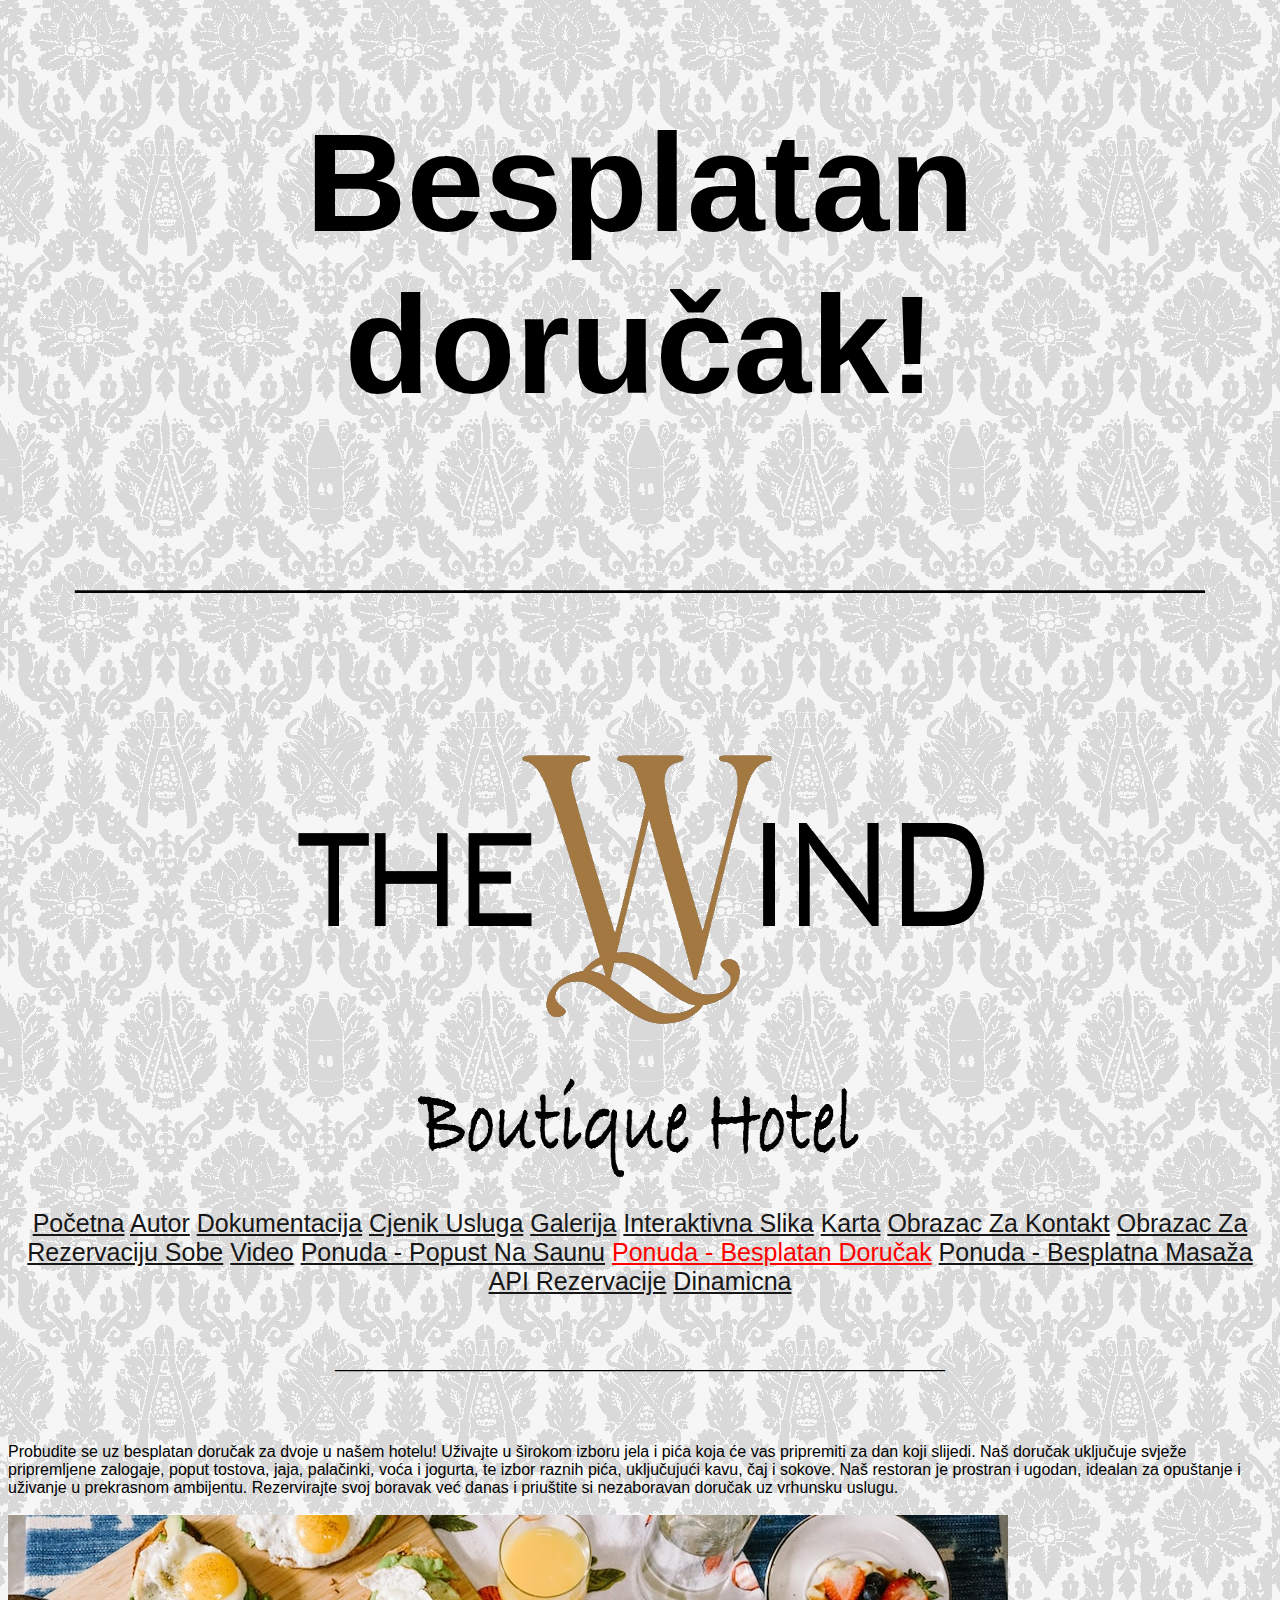
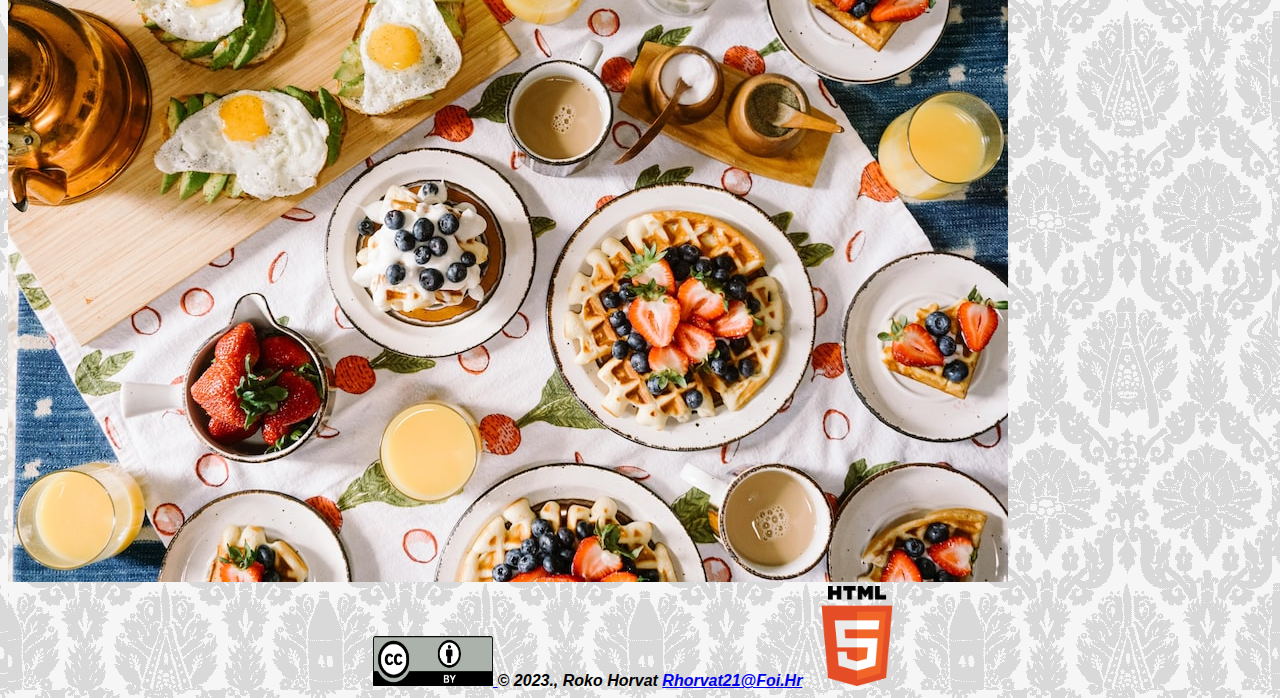
<file: rhorvat21/Html/dorucak.html>
<!DOCTYPE html>
<html lang="hr">

<head>
    <title>Besplatan doručak</title>
    <meta charset="UTF-8">
    <meta name="autor" content="autor ove stranice je Roko Horvat">
    <meta name="opis" content="Ovo je stranica vezana za ponudu o besplatnoj masaži.">
    <meta name="ključne riječi" content="masaža besplatno, Ponuda">
    <link rel="stylesheet" href="../Css/rhorvat21.css" type="text/css">
    <link rel="stylesheet" href="../Css/rhorvat21_responzivni_dizajn.css" type="text/css">
    <script src="../Jsk/rhorvat21.js"></script>
</head>

<body>

    <header id="naslov">
    <h1>Besplatan doručak!</h1>
    <h4>_____________________________</h4>
    <a href="../Html/index.html">
        <img src="../Dokumenti/Slike/thewind.png" id="wind" alt="hotel_wind" height="200" width="300">
    </a>
    </header>

    <nav id="link">
        <a href="../Html/index.html">Početna</a>
        <a href="../Dokumentacija/autor.html">Autor</a>
        <a href="../Dokumentacija/dokumentacija.html">Dokumentacija</a>
        <a href="../Html/cjenik.html#cjenik">Cjenik usluga</a>
        <a href="../Html/galerija.html#figura">Galerija</a>
        <a href="../Html/interaktivna_slika.html#galebina">Interaktivna slika</a>
        <a href="../Html/karta.html#karta">karta</a>
        <a href="../Html/obrazac_kontakt.html#forma">Obrazac za kontakt</a>
        <a href="../Html/obrazac_sobe.html#forma_sobe">Obrazac za rezervaciju sobe</a>
        <a href="../Html/video.html#video">Video</a>
        <a href="../Html/sauna.html">Ponuda - popust na saunu</a>
        <a href="../Html/dorucak.html" id="trenutacna">Ponuda - besplatan doručak</a>
        <a href="../Html/besplatna_masaza.html">Ponuda - besplatna masaža</a>
        <a href="../rezervacije.js">API rezervacije</a>
        <a href="../dinamicna">Dinamicna</a>
        <h3>_____________________________</h3> <br>
    </nav>

        <main>
             Probudite se uz besplatan doručak za dvoje u našem hotelu! Uživajte u širokom izboru jela i pića koja će vas pripremiti za dan koji slijedi. Naš doručak uključuje svježe pripremljene zalogaje, poput tostova, jaja, palačinki, voća i jogurta, te izbor raznih pića, uključujući kavu, čaj i sokove. Naš restoran je prostran i ugodan, idealan za opuštanje i uživanje u prekrasnom ambijentu. Rezervirajte svoj boravak već danas i priuštite si nezaboravan doručak uz vrhunsku uslugu.  <br>
            <br>
             <img src="../Dokumenti/Slike/dorucak.jpeg" alt="dorucak" >
        </main>

    <footer id="podnozje">
        <address>
            <a href="https://creativecommons.org/about/cclicenses/">
                <img src="../Dokumenti/Slike/by.png" width="120" height="50" alt="CC BY">
            </a>
            &copy; 2023., Roko Horvat
            <a href="mailto:%20rhorvat21@foi.hr">rhorvat21@foi.hr</a>
            <a href="https://validator.w3.org/nu/?doc=https://spider.foi.hr/OWT/2023/zadaca_03/rhorvat21/Html/dorucak.html">
            <img src="../Dokumenti/Slike/HTML5.png" width="100" height="100" alt="HTML5">
            </a>
        </address>
    </footer>

</body>

</html>
</file>
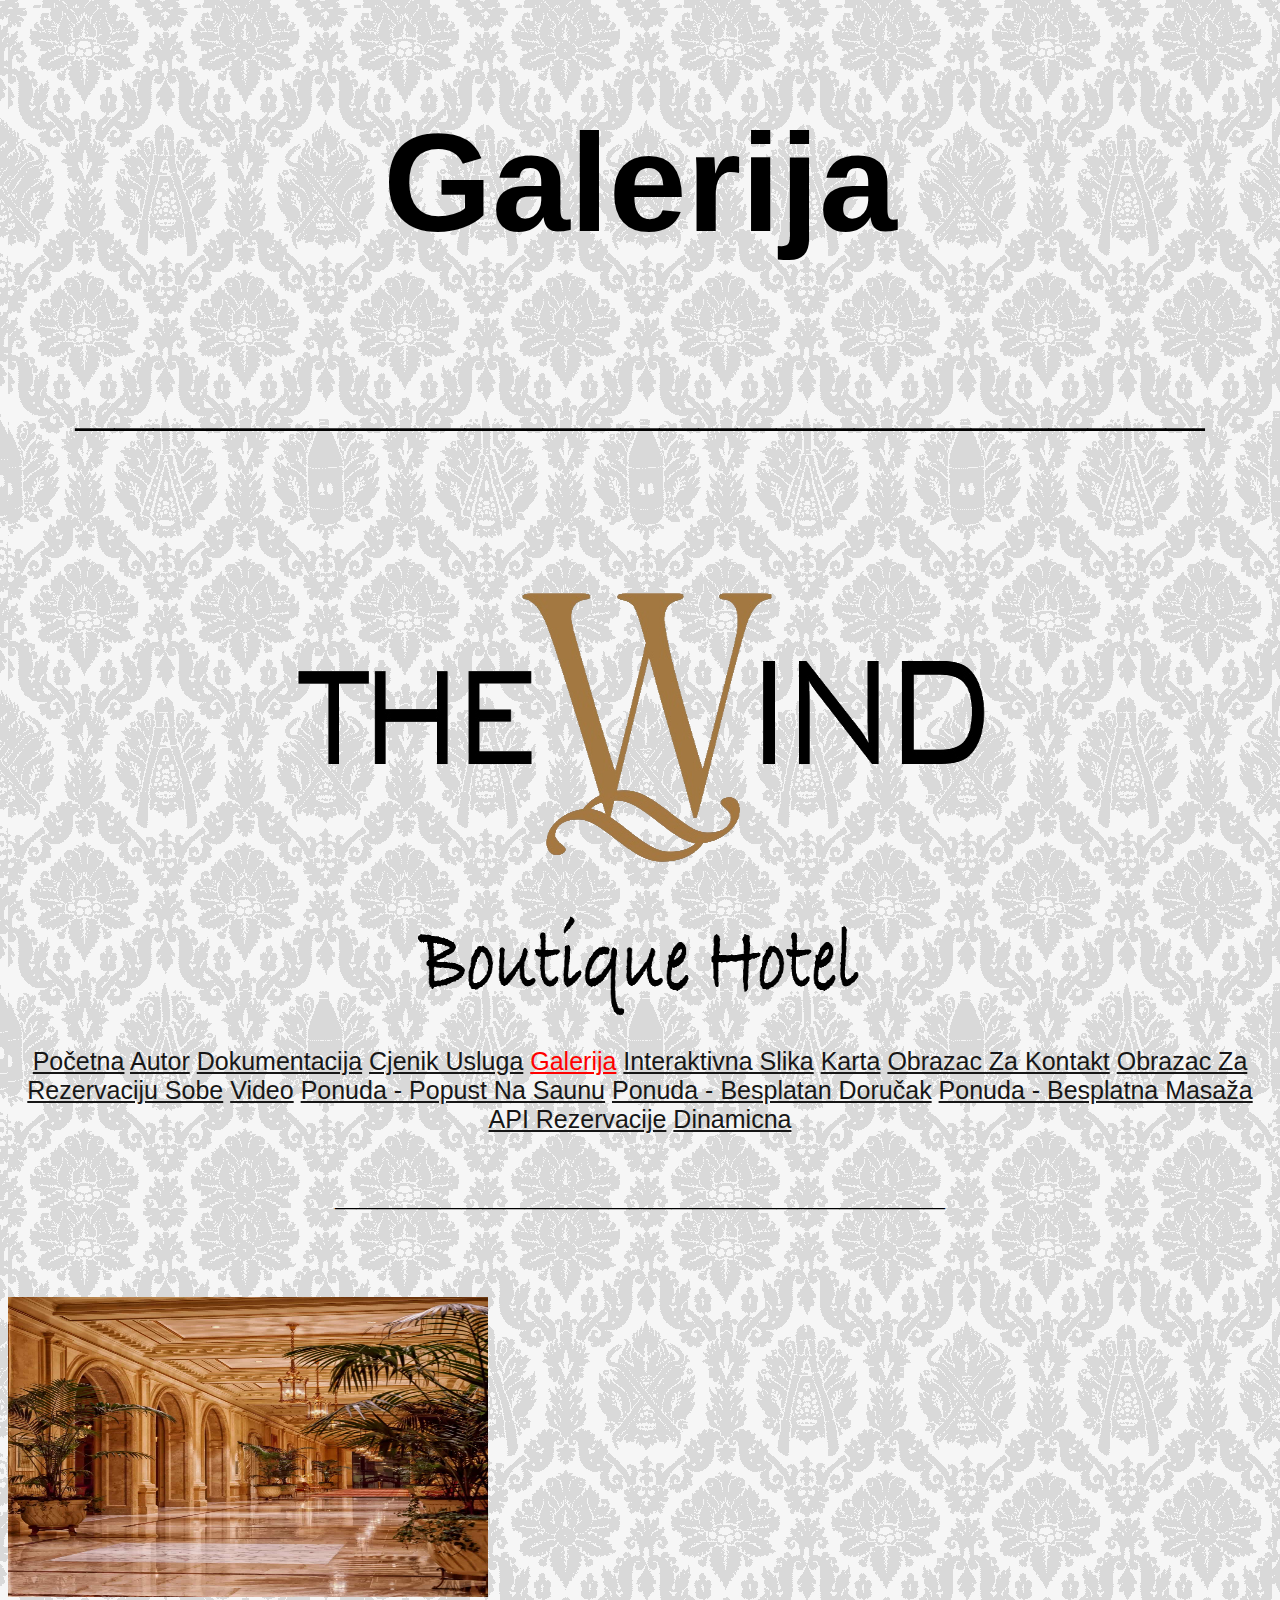
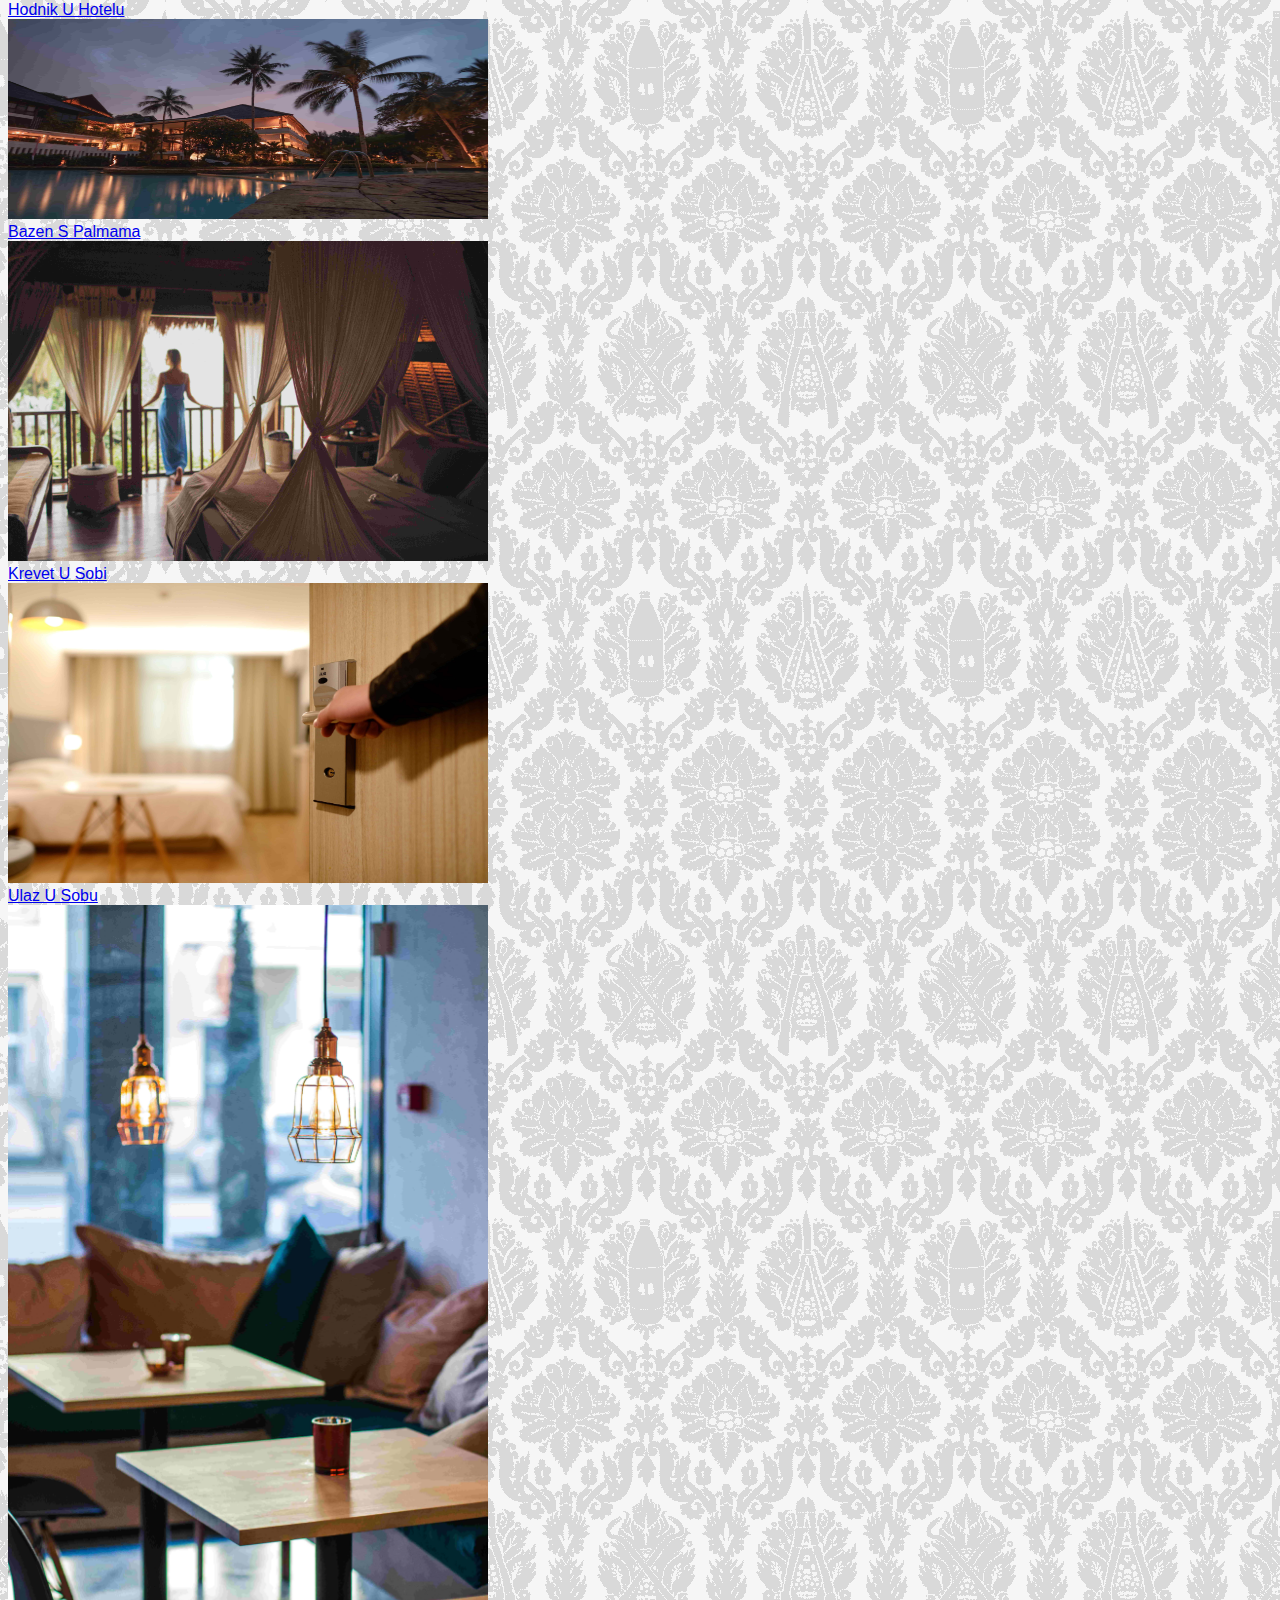
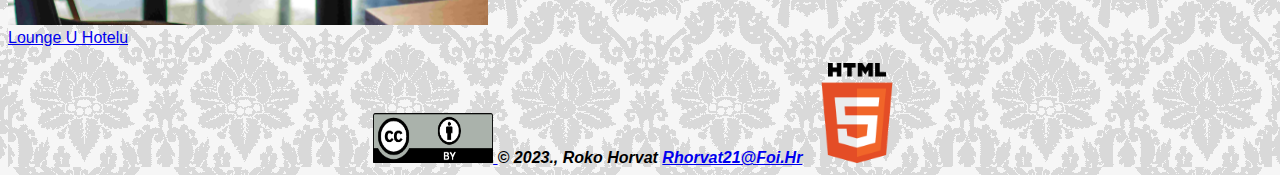
<file: rhorvat21/Html/galerija.html>
<!DOCTYPE html>
<html lang="hr">

<head>
    <title>Galerija</title>
    <meta charset="UTF-8">
    <meta name="autor" content="autor ove stranice je Roko Horvat">
    <meta name="opis" content="Ovo je galerija.">
    <meta name="ključne riječi" content="galerija, slike">
    <link rel="stylesheet" href="../Css/rhorvat21.css" type="text/css">
    <link rel="stylesheet" href="../Css/rhorvat21_responzivni_dizajn.css" type="text/css">
    <script src="../Jsk/rhorvat21.js"></script>
</head>

<body>
    <header id="naslov">
        <h1>Galerija</h1>
        <h4>_____________________________</h4>
        <a href="../Html/index.html">
            <img src="../Dokumenti/Slike/thewind.png" id="wind" alt="hotel_wind" height="200" width="300">
        </a>
        </header>
    <nav id="link">
        <a href="../Html/index.html">Početna</a>
        <a href="../Dokumentacija/autor.html">Autor</a>
        <a href="../Dokumentacija/dokumentacija.html">Dokumentacija</a>
        <a href="../Html/cjenik.html#cjenik">Cjenik usluga</a>
        <a href="../Html/galerija.html#figura" id="trenutacna">Galerija</a>
        <a href="../Html/interaktivna_slika.html#galebina">Interaktivna slika</a>
        <a href="../Html/karta.html#karta">karta</a>
        <a href="../Html/obrazac_kontakt.html#forma">Obrazac za kontakt</a>
        <a href="../Html/obrazac_sobe.html#forma_sobe">Obrazac za rezervaciju sobe</a>
        <a href="../Html/video.html#video">Video</a>
        <a href="../Html/sauna.html">Ponuda - popust na saunu</a>
        <a href="../Html/dorucak.html">Ponuda - besplatan doručak</a>
        <a href="../Html/besplatna_masaza.html">Ponuda - besplatna masaža</a>
        <a href="../rezervacije.js">API rezervacije</a>
        <a href="../dinamicna">Dinamicna</a>
        <h3>_____________________________</h3> <br>
    </nav>

    <main>
        <figure id="figura">
        <a href="https://www.pexels.com/photo/architecture-hall-hallway-interior-design-53464/">
            <img src="../Dokumenti/Slike/gal1.jpeg" title="Hodnik u hotelu." alt="slika1" height="300" width="480" class="galerija1">
            <figcaption>Hodnik u hotelu</figcaption>
        </a>
        <a href="https://www.pexels.com/photo/palm-trees-at-night-258154/">
            <img src="../Dokumenti/Slike/gal2.jpg" title="Bazen s palmama." alt="slika2" height="200" width="480" class="galerija">
            <figcaption>Bazen s palmama</figcaption>
        </a>
        <a href="https://www.pexels.com/photo/woman-leaning-on-handrail-in-room-1838554/">
            <img src="../Dokumenti/Slike/gal3.jpg" title="Krevet u sobi." alt="slika3" width="480" class="galerija">
            <figcaption>Krevet u sobi</figcaption>
        </a>
        <a href="https://www.pexels.com/photo/bedroom-door-entrance-guest-room-271639/">
            <img src="../Dokumenti/Slike/gal5.jpg" title="Ulaz u sobu." alt="slika5" width="480" height="300" class="galerija">
            <figcaption>Ulaz u sobu</figcaption>
        </a>
        <a href="https://www.pexels.com/photo/two-round-pendant-lamps-in-cafeteria-827528/">
            <img src="../Dokumenti/Slike/gal4.jpg" title="Lounge u hotelu." alt="slika4" width="480" class="galerija1">
            <figcaption>Lounge u hotelu</figcaption>
        </a>
        </figure>

    </main>

    <footer id="podnozje">
        <address>
            <a href="https://creativecommons.org/about/cclicenses/">
                <img src="../Dokumenti/Slike/by.png" width="120" height="50" alt="CC BY">
            </a>
            &copy; 2023., Roko Horvat
            <a href="mailto:%20rhorvat21@foi.hr">rhorvat21@foi.hr</a>
            <a href="https://validator.w3.org/nu/?doc=https://spider.foi.hr/OWT/2023/zadaca_03/rhorvat21/Html/galerija.html">
            <img src="../Dokumenti/Slike/HTML5.png" width="100" height="100" alt="HTML5">
            </a>
        </address>
    </footer>

</body>

</html>
</file>
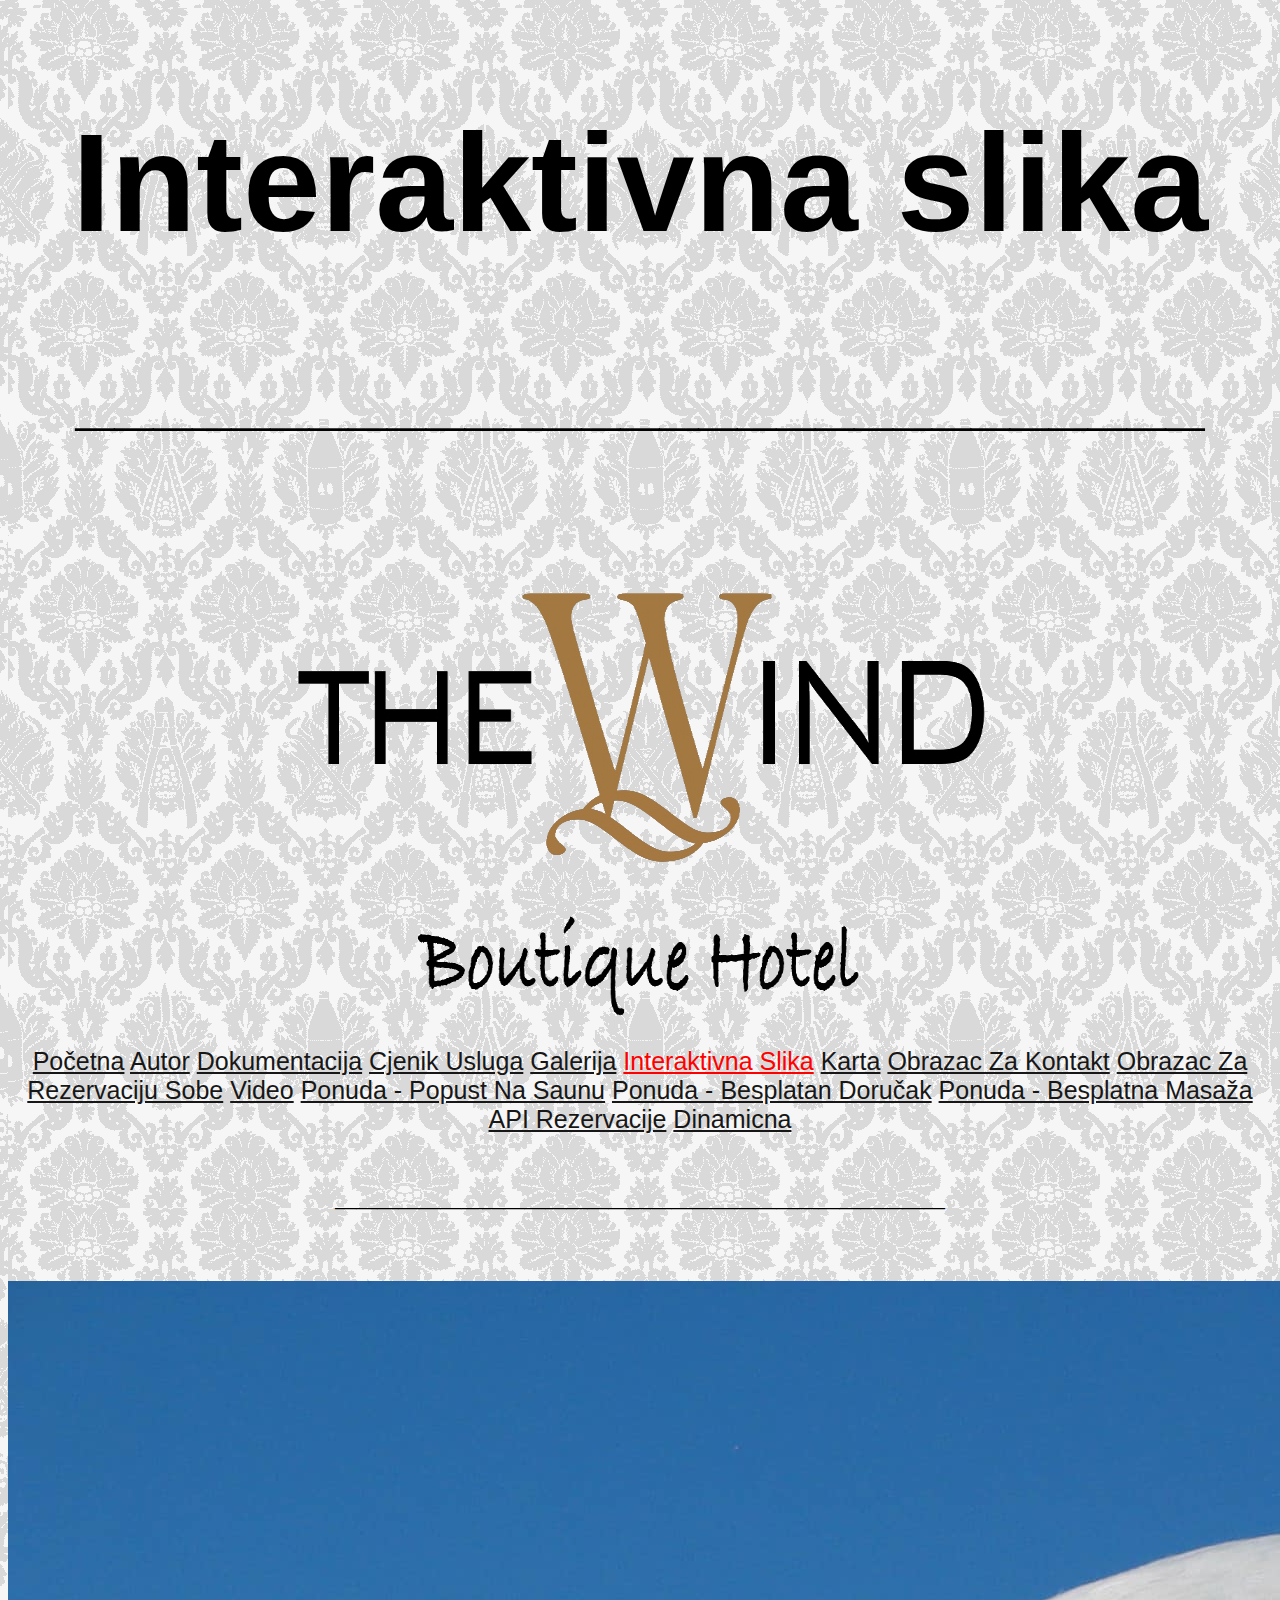
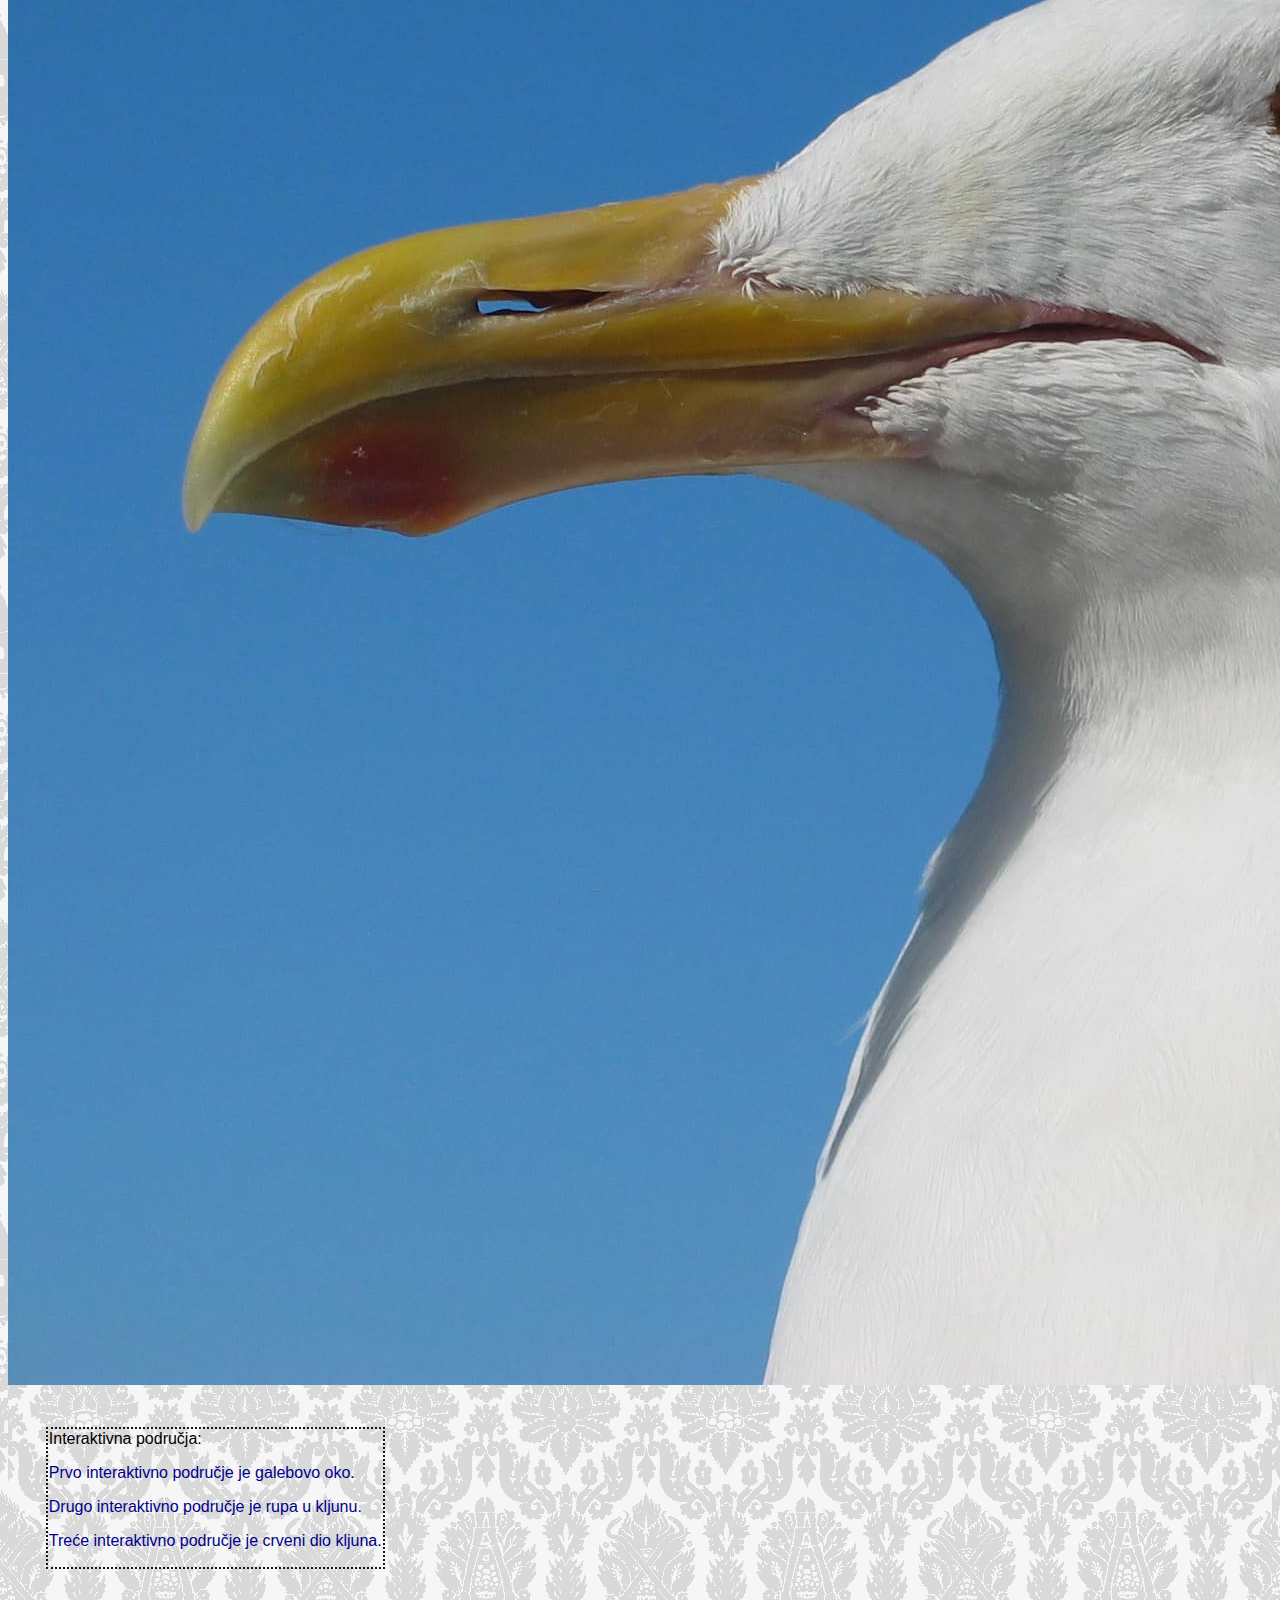
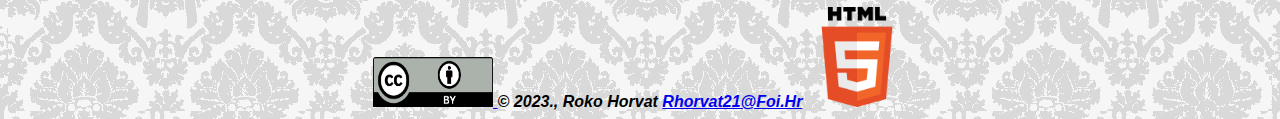
<file: rhorvat21/Html/interaktivna_slika.html>
<!DOCTYPE html>
<html lang="hr">

<head>
    <title>Interaktivna slika</title>
    <meta charset="UTF-8">
    <meta name="autor" content="autor ove stranice je Roko Horvat">
    <meta name="opis" content="Ovo je interaktivna slika.">
    <meta name="ključne riječi" content="slika, interakcija">
    <link rel="stylesheet" href="../Css/rhorvat21.css" type="text/css">
    <link rel="stylesheet" href="../Css/rhorvat21_responzivni_dizajn.css" type="text/css">
    <script src="../Jsk/rhorvat21.js"></script>
</head>

<body>
    <header id="naslov">
        <h1>Interaktivna slika</h1>
        <h4>_____________________________</h4>
            <a href="../Html/index.html">
                <img src="../Dokumenti/Slike/thewind.png" id="wind" alt="hotel_wind" height="200" width="300">
            </a>
        </header>

        <nav id="link">
            <a href="../Html/index.html">Početna</a>
            <a href="../Dokumentacija/autor.html">Autor</a>
            <a href="../Dokumentacija/dokumentacija.html">Dokumentacija</a>
            <a href="../Html/cjenik.html#cjenik">Cjenik usluga</a>
            <a href="../Html/galerija.html#figura">Galerija</a>
            <a href="../Html/interaktivna_slika.html#galebina" id="trenutacna">Interaktivna slika</a>
            <a href="../Html/karta.html#karta">karta</a>
            <a href="../Html/obrazac_kontakt.html#forma">Obrazac za kontakt</a>
            <a href="../Html/obrazac_sobe.html#forma_sobe">Obrazac za rezervaciju sobe</a>
            <a href="../Html/video.html#video">Video</a>
            <a href="../Html/sauna.html">Ponuda - popust na saunu</a>
            <a href="../Html/dorucak.html">Ponuda - besplatan doručak</a>
            <a href="../Html/besplatna_masaza.html">Ponuda - besplatna masaža</a>
            <a href="../rezervacije.js">API rezervacije</a>
            <a href="../dinamicna">Dinamicna</a>
            <h3>_____________________________</h3> <br>
        </nav>

        <main>
                <img src="../Dokumenti/Slike/galeb.jpg" id="galebina" alt="galeb" usemap="#workmap">
                <map name="workmap">
                    <area shape="circle" coords="1331,417,80" alt="galebovo_oko" href="https://www.google.com/search?client=firefox-b-lm&q=galebovo+oko">
                    <area shape="poly" coords="466,609,464,627,533,634,603,605,539,601" alt="rupa" href="https://www.google.com/search?client=firefox-b-lm&q=rupa">
                    <area shape="rect" coords="302,745,454,839" alt="crveno" href="https://www.google.com/search?client=firefox-b-lm&q=crvena">
                </map>
                <div class="interaktivna">
                <p>Prvo interaktivno područje je galebovo oko. <br> </p>
                <p>Drugo interaktivno područje je rupa u kljunu. <br> </p>
                <p>Treće interaktivno područje je crveni dio kljuna. </p>
            </div>
        </main>

    <footer id="podnozje">
        <address>
            <a href="https://creativecommons.org/about/cclicenses/">
                <img src="../Dokumenti/Slike/by.png" width="120" height="50" alt="CC BY">
            </a>
            &copy; 2023., Roko Horvat
            <a href="mailto:%20rhorvat21@foi.hr">rhorvat21@foi.hr</a>
            <a href="https://validator.w3.org/nu/?doc=https://spider.foi.hr/OWT/2023/zadaca_03/rhorvat21/Html/interaktivna_slika.html">
            <img src="../Dokumenti/Slike/HTML5.png" width="100" height="100" alt="HTML5">
            </a>
        </address>
    </footer>

</body>

</html>
</file>
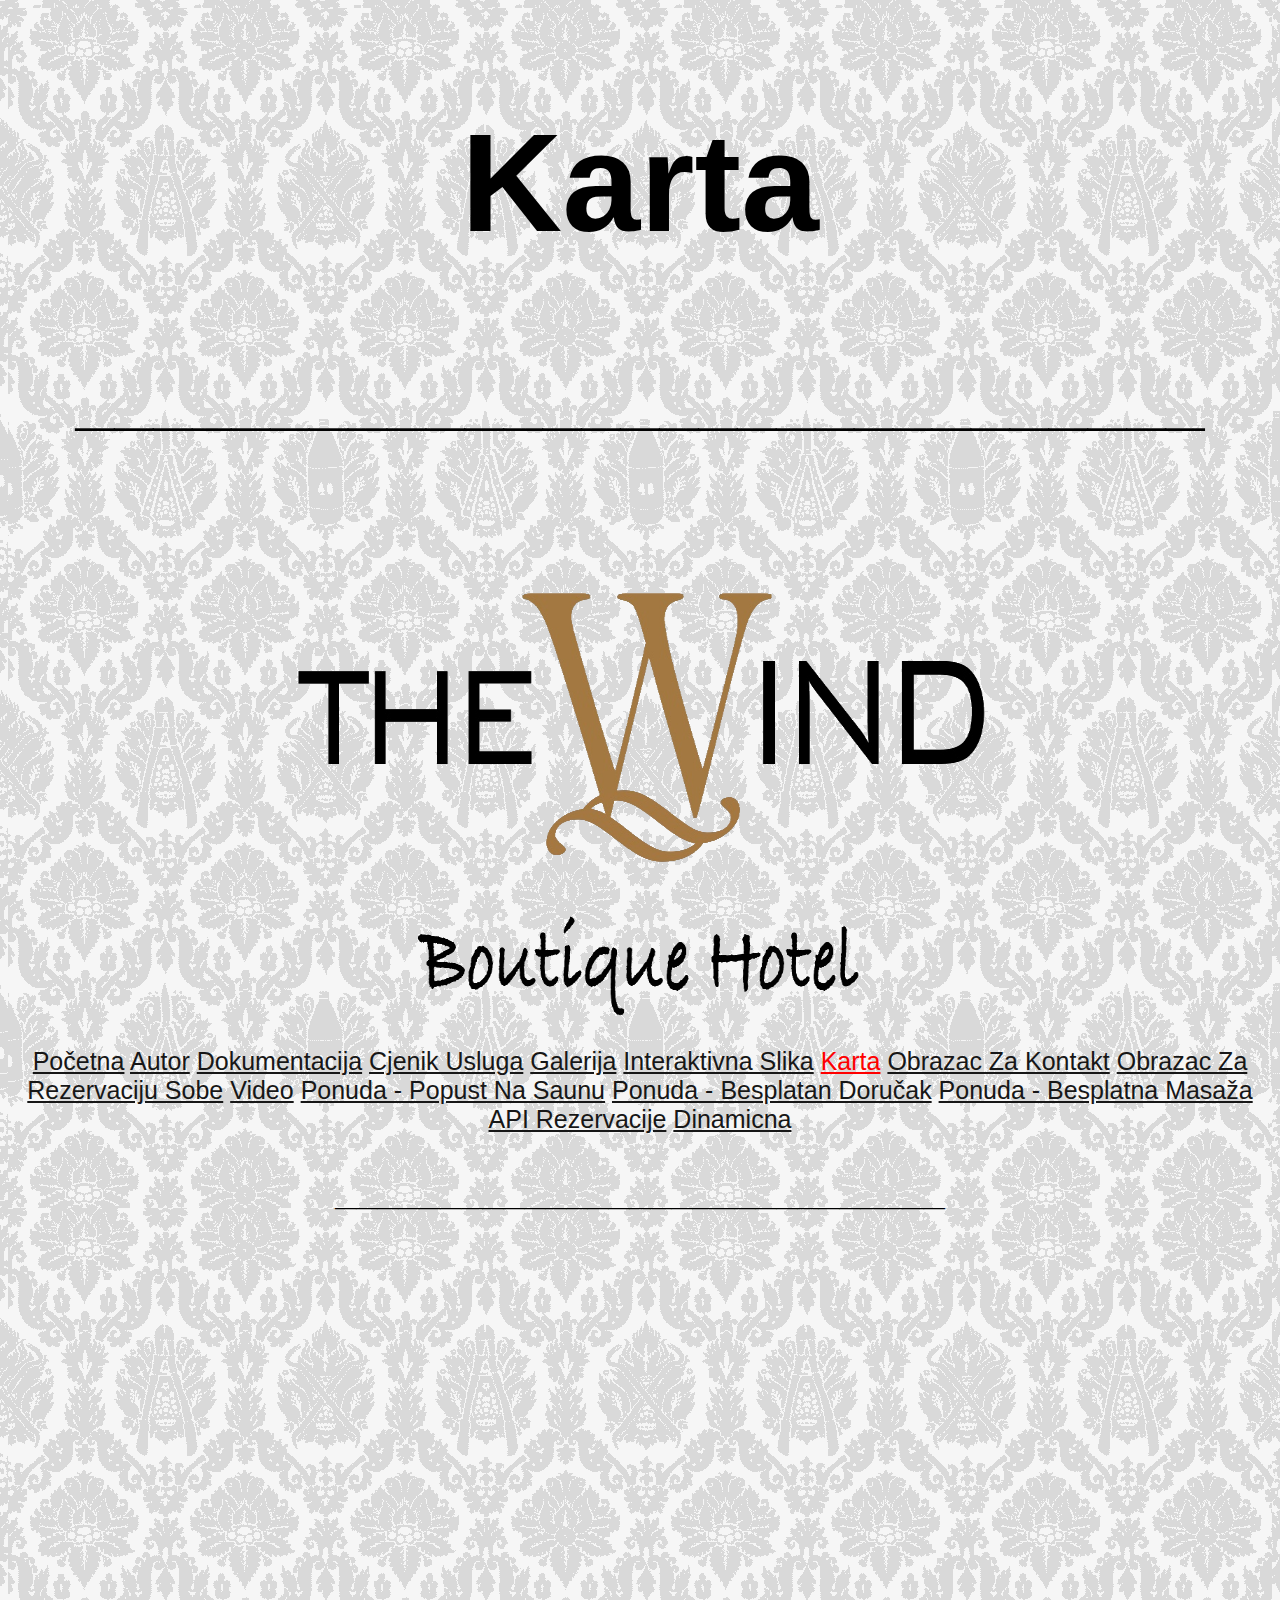
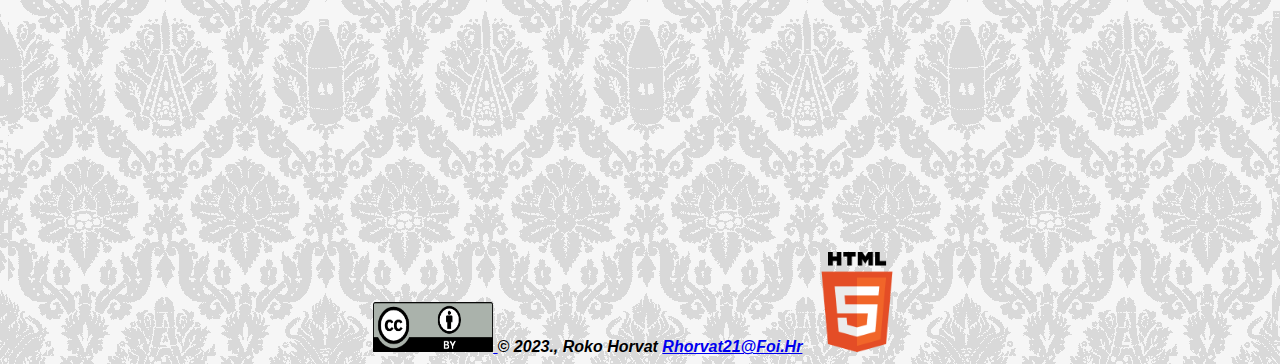
<file: rhorvat21/Html/karta.html>
<!DOCTYPE html>
<html lang="hr">

<head>
    <title>Karta</title>
    <meta charset="UTF-8">
    <meta name="autor" content="autor ove stranice je Roko Horvat">
    <meta name="opis" content="Ovo je karta.">
    <meta name="ključne riječi" content="karta, lokacija">
    <link rel="stylesheet" href="../Css/rhorvat21.css" type="text/css">
    <link rel="stylesheet" href="../Css/rhorvat21_responzivni_dizajn.css" type="text/css">
    <script src="../Jsk/rhorvat21.js"></script>
</head>

<body>
    <header id="naslov">
        <h1>Karta</h1>
        <h4>_____________________________</h4>
            <a href="../Html/index.html">
                <img src="../Dokumenti/Slike/thewind.png" id="wind" alt="hotel_wind" height="200" width="300">
            </a>
        </header>
    <nav id="link">
        <a href="../Html/index.html">Početna</a>
        <a href="../Dokumentacija/autor.html">Autor</a>
        <a href="../Dokumentacija/dokumentacija.html">Dokumentacija</a>
        <a href="../Html/cjenik.html#cjenik">Cjenik usluga</a>
        <a href="../Html/galerija.html#figura">Galerija</a>
        <a href="../Html/interaktivna_slika.html#galebina">Interaktivna slika</a>
        <a href="../Html/karta.html#karta" id="trenutacna">Karta</a>
        <a href="../Html/obrazac_kontakt.html#forma">Obrazac za kontakt</a>
        <a href="../Html/obrazac_sobe.html#forma_sobe">Obrazac za rezervaciju sobe</a>
        <a href="../Html/video.html#video">Video</a>
        <a href="../Html/sauna.html">Ponuda - popust na saunu</a>
        <a href="../Html/dorucak.html">Ponuda - besplatan doručak</a>
        <a href="../Html/besplatna_masaza.html">Ponuda - besplatna masaža</a>
        <a href="../rezervacije.js">API rezervacije</a>
        <a href="../dinamicna">Dinamicna</a>
        <h3>_____________________________</h3>
    </nav>

    <main>
        <iframe src="https://www.google.com/maps/embed?pb=!1m18!1m12!1m3!1d2781.316560124405!2d10.843053715775287!3d45.8049182186643!2m3!1f0!2f0!3f0!3m2!1i1024!2i768!4f13.1!3m3!1m2!1s0x47821bad1a7d6fa9%3A0x90f2c6110a848b79!2sWind%20Hotel!5e0!3m2!1sen!2shr!4v1680600261063!5m2!1sen!2shr" width="800" height="600" title="karta" id="karta" allowfullscreen="" loading="lazy" referrerpolicy="no-referrer-when-downgrade"></iframe>
    </main>

    <footer id="podnozje">
        <address>
            <a href="https://creativecommons.org/about/cclicenses/">
                <img src="../Dokumenti/Slike/by.png" width="120" height="50" alt="CC BY">
            </a>
            &copy; 2023., Roko Horvat
            <a href="mailto:%20rhorvat21@foi.hr">rhorvat21@foi.hr</a>
            <a href="https://validator.w3.org/nu/?doc=https://spider.foi.hr/OWT/2023/zadaca_03/rhorvat21/Html/karta.html">
            <img src="../Dokumenti/Slike/HTML5.png" width="100" height="100" alt="HTML5">
            </a>
        </address>
    </footer>

</body>

</html>
</file>
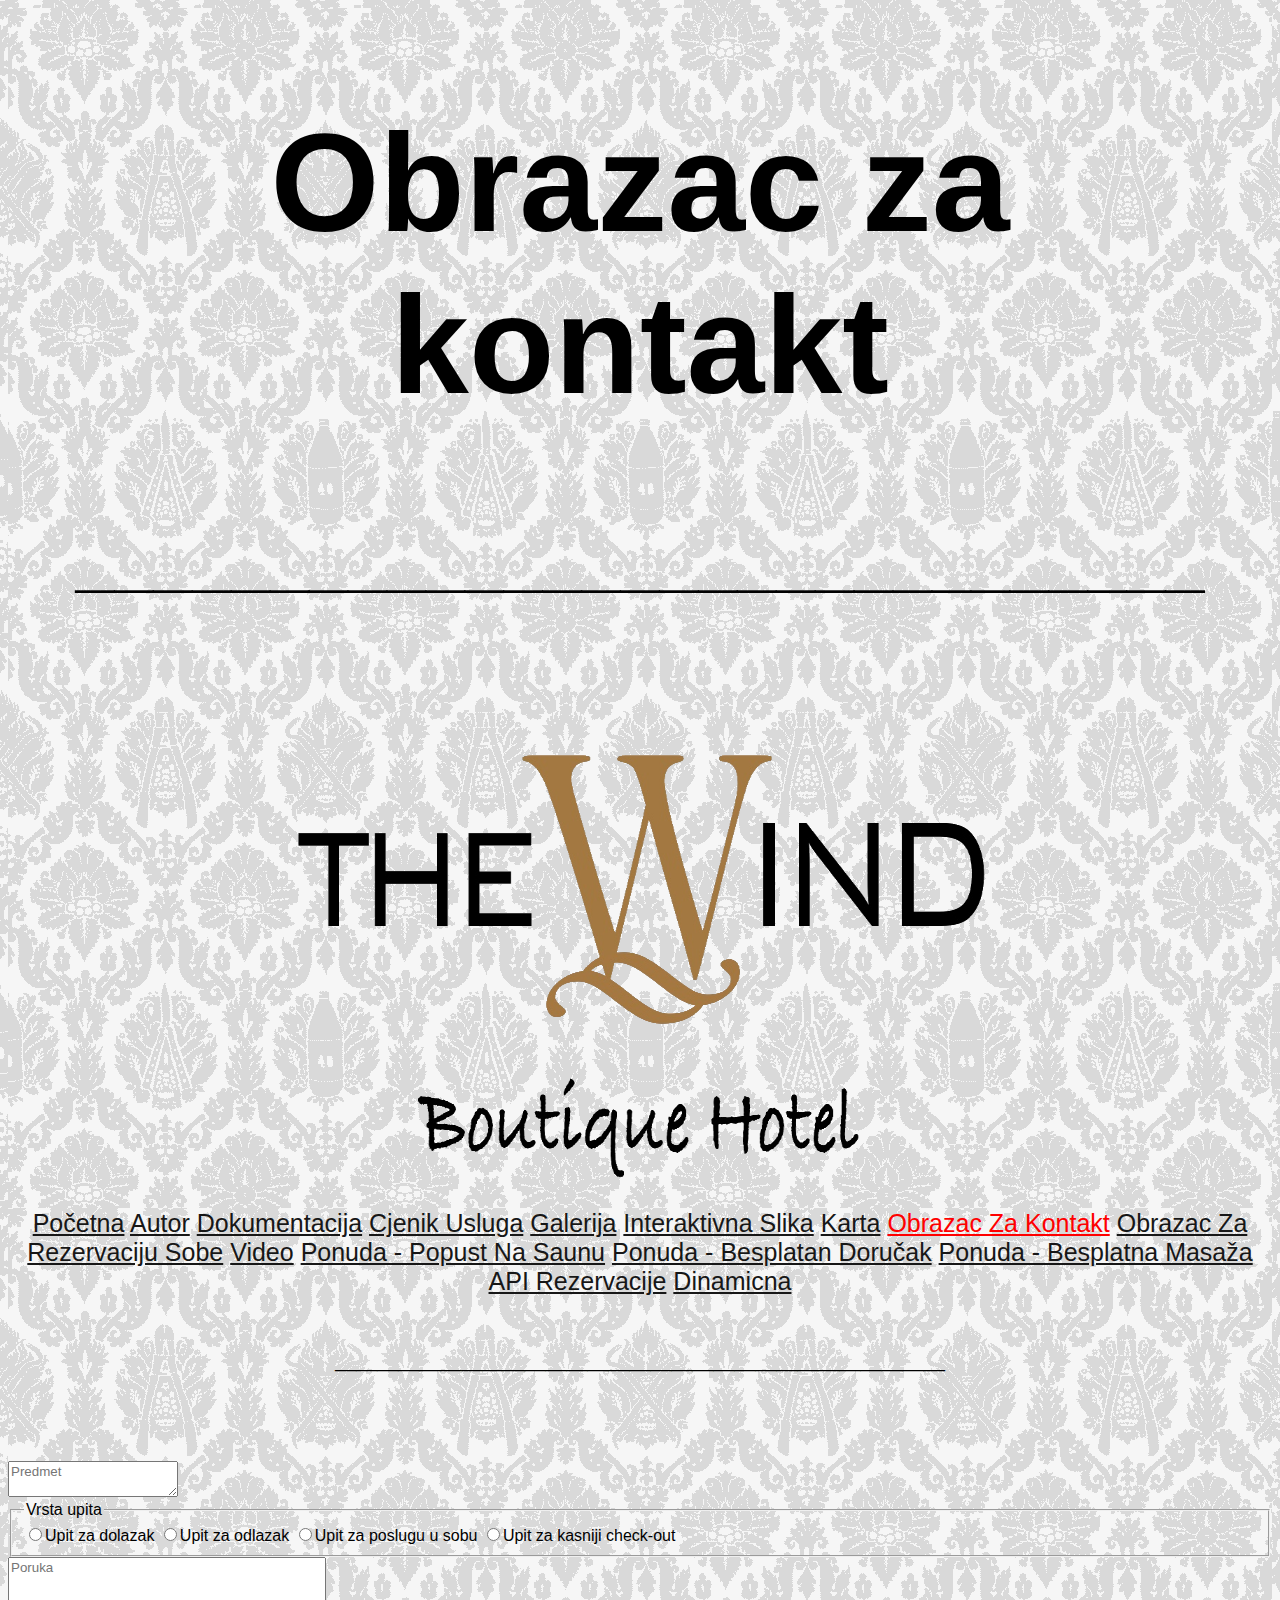
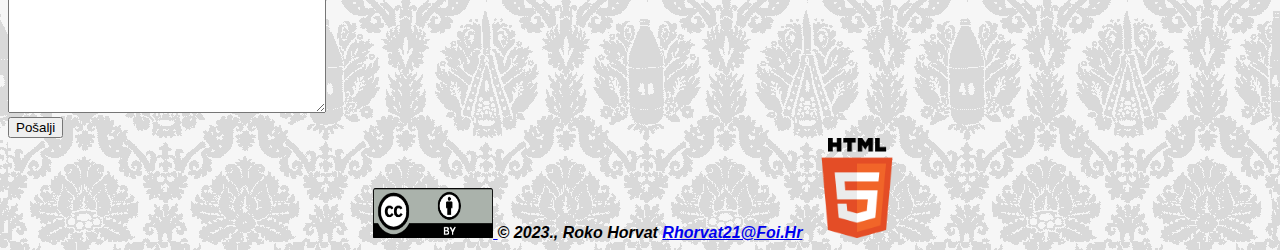
<file: rhorvat21/Html/obrazac_kontakt.html>
<!DOCTYPE html>
<html lang="hr">

<head>
    <title>Obrazac za kontakt</title>
    <meta charset="UTF-8">
    <meta name="autor" content="autor ove stranice je Roko Horvat">
    <meta name="opis" content="Ovo je obrazac za kontakt.">
    <meta name="ključne riječi" content="obrazac, kontakt">
    <link rel="stylesheet" href="../Css/rhorvat21.css" type="text/css">
    <link rel="stylesheet" href="../Css/rhorvat21_responzivni_dizajn.css" type="text/css">
    <script src="../Jsk/rhorvat21.js"></script>
</head>

<body>
    <header id="naslov">
        <h1>Obrazac za kontakt</h1>
        <h4>_____________________________</h4>
            <a href="../Html/index.html">
                <img src="../Dokumenti/Slike/thewind.png" id="wind" alt="hotel_wind" height="200" width="300">
            </a>
        </header>
    <nav id="link">
        <a href="../Html/index.html">Početna</a>
        <a href="../Dokumentacija/autor.html">Autor</a>
        <a href="../Dokumentacija/dokumentacija.html">Dokumentacija</a>
        <a href="../Html/cjenik.html#cjenik">Cjenik usluga</a>
        <a href="../Html/galerija.html#figura">Galerija</a>
        <a href="../Html/interaktivna_slika.html#galebina">Interaktivna slika</a>
        <a href="../Html/karta.html#karta">karta</a>
        <a href="../Html/obrazac_kontakt.html#forma" id="trenutacna">Obrazac za kontakt</a>
        <a href="../Html/obrazac_sobe.html#forma_sobe">Obrazac za rezervaciju sobe</a>
        <a href="../Html/video.html#video">Video</a>
        <a href="../Html/sauna.html">Ponuda - popust na saunu</a>
        <a href="../Html/dorucak.html">Ponuda - besplatan doručak</a>
        <a href="../Html/besplatna_masaza.html">Ponuda - besplatna masaža</a>
        <a href="../rezervacije.js">API rezervacije</a>
        <a href="../dinamicna">Dinamicna</a>
        <h3>_____________________________</h3> <br>
    </nav>

    <main>
        <form novalidate method="POST" name="forma" id="forma" action="https://spider.foi.hr/OWT/materijali/ispis_forme.php">
        <br>
        <textarea placeholder="Predmet" class="text" form="forma" maxlength="30"></textarea> <br>
        <fieldset>
            <legend>Vrsta upita</legend>
        <input type="radio" name="upit" id="upit1" value="Upit za dolazak">Upit za dolazak
        <input type="radio" name="upit" id="upit2" value="Upit za odlazak">Upit za odlazak
        <input type="radio" name="upit" id="upit3" value="Upit za poslugu u sobu">Upit za poslugu u sobu
        <input type="radio" name="upit" id="upit4" value="Upit za kasniji check-out">Upit za kasniji check-out <br>
    </fieldset>
        <textarea placeholder="Poruka" class="text" form="forma" rows="10" cols="40" maxlength="1000"></textarea> <br>
        <button type="submit">Pošalji</button>
    </form>
    </main>

    <footer id="podnozje">
        <address>
            <a href="https://creativecommons.org/about/cclicenses/">
                <img src="../Dokumenti/Slike/by.png" width="120" height="50" alt="CC BY">
            </a>
            &copy; 2023., Roko Horvat
            <a href="mailto:%20rhorvat21@foi.hr">rhorvat21@foi.hr</a>
            <a href="https://validator.w3.org/nu/?doc=https://spider.foi.hr/OWT/2023/zadaca_03/rhorvat21/Html/obrazac_kontakt.html">
            <img src="../Dokumenti/Slike/HTML5.png" width="100" height="100" alt="HTML5">
            </a>
        </address>
    </footer>

</body>

</html>
</file>
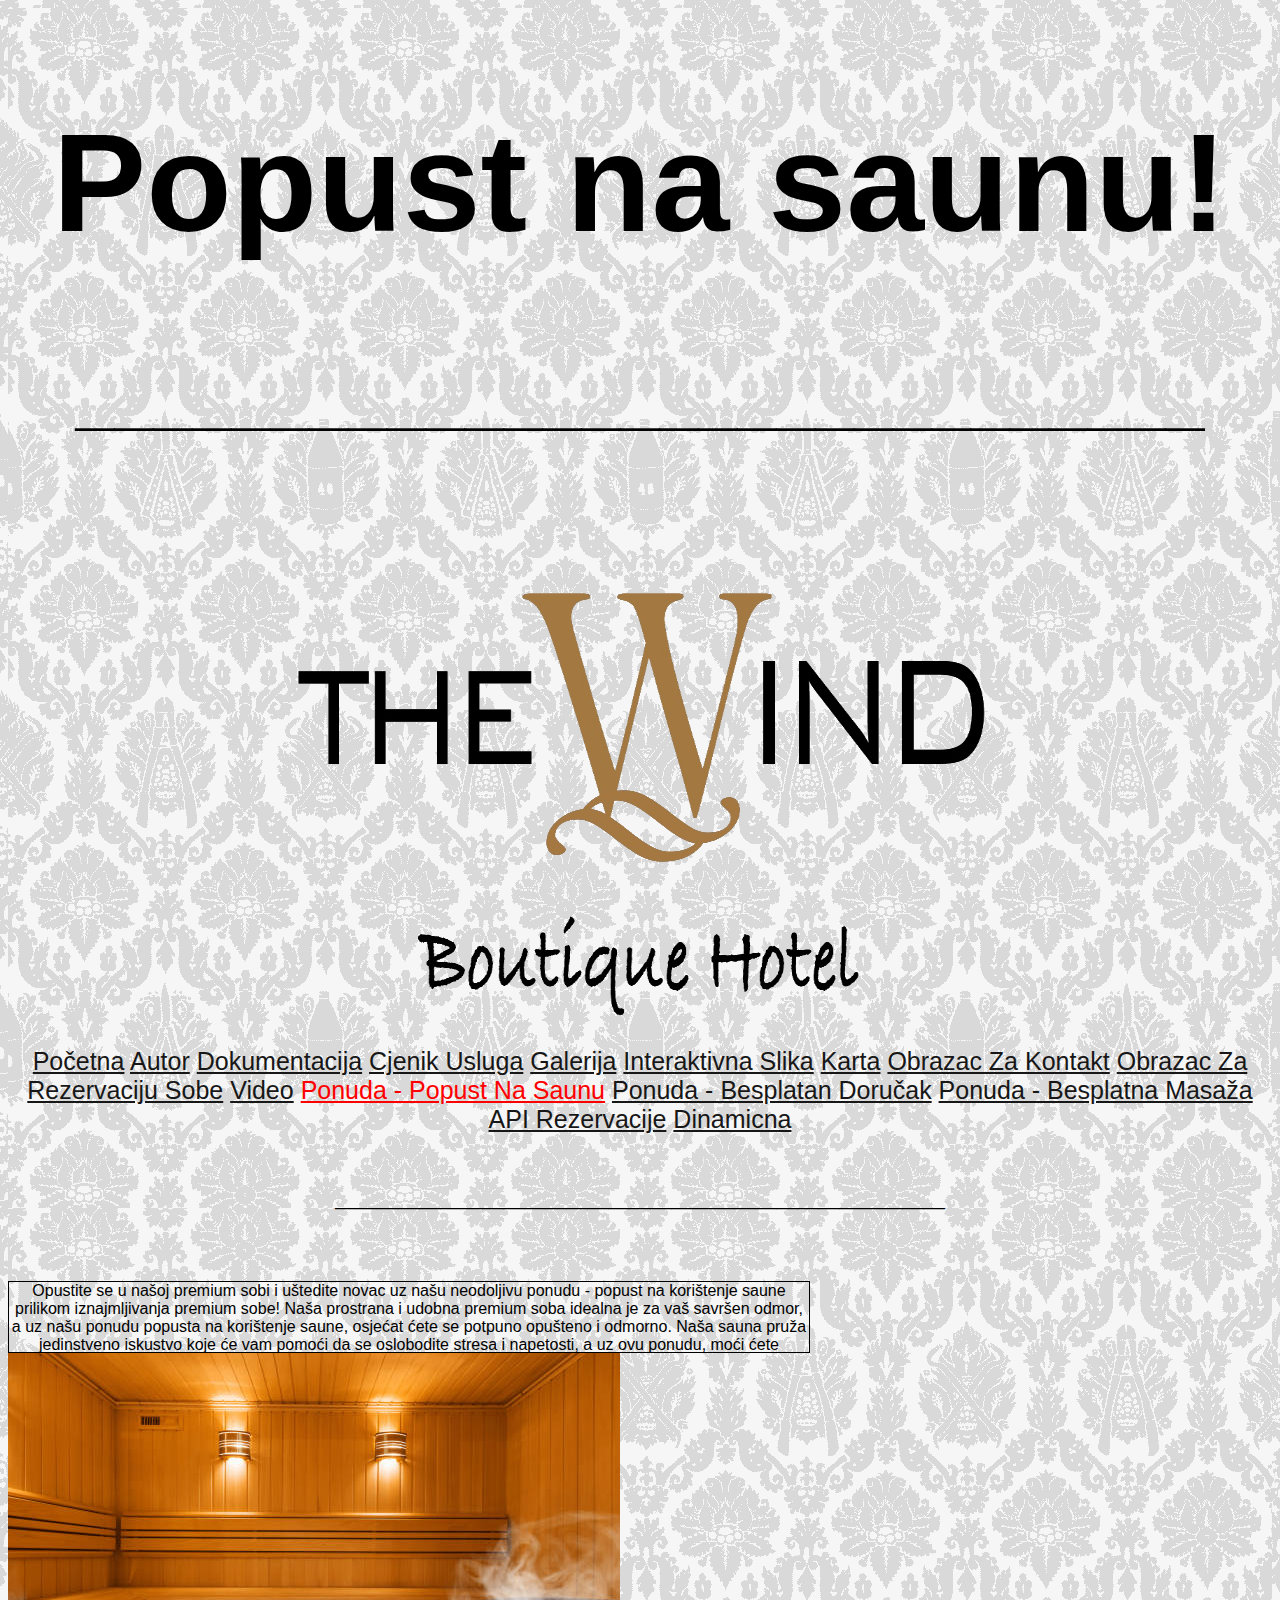
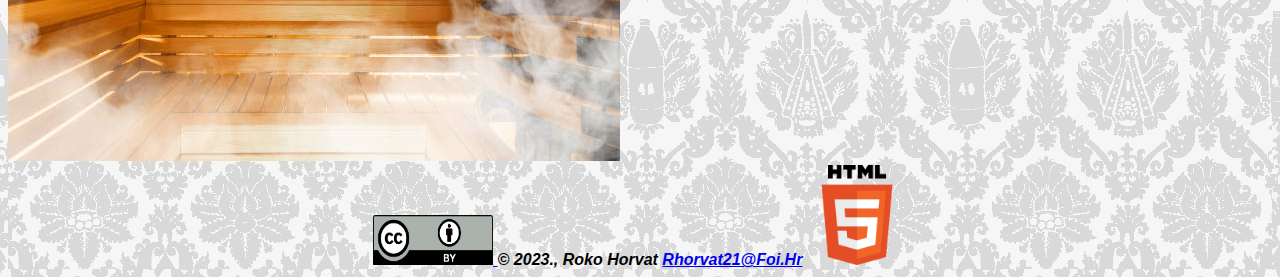
<file: rhorvat21/Html/sauna.html>
<!DOCTYPE html>
<html lang="hr">

<head>
    <title>Popust na saunu</title>
    <meta charset="UTF-8">
    <meta name="autor" content="autor ove stranice je Roko Horvat">
    <meta name="opis" content="Ovo je stranica vezana za ponudu o sauni.">
    <meta name="ključne riječi" content="sauna, popust, užitak">
    <link rel="stylesheet" href="../Css/rhorvat21.css" type="text/css">
    <link rel="stylesheet" href="../Css/rhorvat21_responzivni_dizajn.css" type="text/css">
    <script src="../Jsk/rhorvat21.js"></script>
</head>

<body>

    <header id="naslov">
    <h1>Popust na saunu!</h1>
    <h4>_____________________________</h4>
    <a href="../Html/index.html">
        <img src="../Dokumenti/Slike/thewind.png" id="wind" alt="hotel_wind" height="200" width="300">
    </a>
    </header>

    <nav id="link">
        <a href="../Html/index.html">Početna</a>
        <a href="../Dokumentacija/autor.html">Autor</a>
        <a href="../Dokumentacija/dokumentacija.html">Dokumentacija</a>
        <a href="../Html/cjenik.html#cjenik">Cjenik usluga</a>
        <a href="../Html/galerija.html#figura">Galerija</a>
        <a href="../Html/interaktivna_slika.html#galebina">Interaktivna slika</a>
        <a href="../Html/karta.html#karta">karta</a>
        <a href="../Html/obrazac_kontakt.html#forma">Obrazac za kontakt</a>
        <a href="../Html/obrazac_sobe.html#forma_sobe">Obrazac za rezervaciju sobe</a>
        <a href="../Html/video.html#video">Video</a>
        <a href="../Html/sauna.html" id="trenutacna">Ponuda - popust na saunu</a>
        <a href="../Html/dorucak.html">Ponuda - besplatan doručak</a>
        <a href="../Html/besplatna_masaza.html">Ponuda - besplatna masaža</a>
        <a href="../rezervacije.js">API rezervacije</a>
        <a href="../dinamicna">Dinamicna</a>
        <h3>_____________________________</h3> <br>
    </nav>

        <main class="odlomak">
            Opustite se u našoj premium sobi i uštedite novac uz našu neodoljivu ponudu - popust na korištenje saune prilikom iznajmljivanja premium sobe! Naša prostrana i udobna premium soba idealna je za vaš savršen odmor, a uz našu ponudu popusta na korištenje saune, osjećat ćete se potpuno opušteno i odmorno. Naša sauna pruža jedinstveno iskustvo koje će vam pomoći da se oslobodite stresa i napetosti, a uz ovu ponudu, moći ćete uštedjeti novac i maksimalno iskoristiti svoj boravak u našem hotelu. Rezervirajte svoj boravak već danas i priuštite si vrhunski odmor uz popust na korištenje naše prekrasne saune. <br>
        </main>
        <img src="../Dokumenti/Slike/sauna.jpg" alt="sauna" >

    <footer id="podnozje">
        <address>
            <a href="https://creativecommons.org/about/cclicenses/">
                <img src="../Dokumenti/Slike/by.png" width="120" height="50" alt="CC BY">
            </a>
            &copy; 2023., Roko Horvat
            <a href="mailto:%20rhorvat21@foi.hr">rhorvat21@foi.hr</a>
            <a href="https://validator.w3.org/nu/?doc=https://spider.foi.hr/OWT/2023/zadaca_03/rhorvat21/Html/sauna.html">
            <img src="../Dokumenti/Slike/HTML5.png" width="100" height="100" alt="HTML5">
            </a>
        </address>
    </footer>

</body>

</html>
</file>
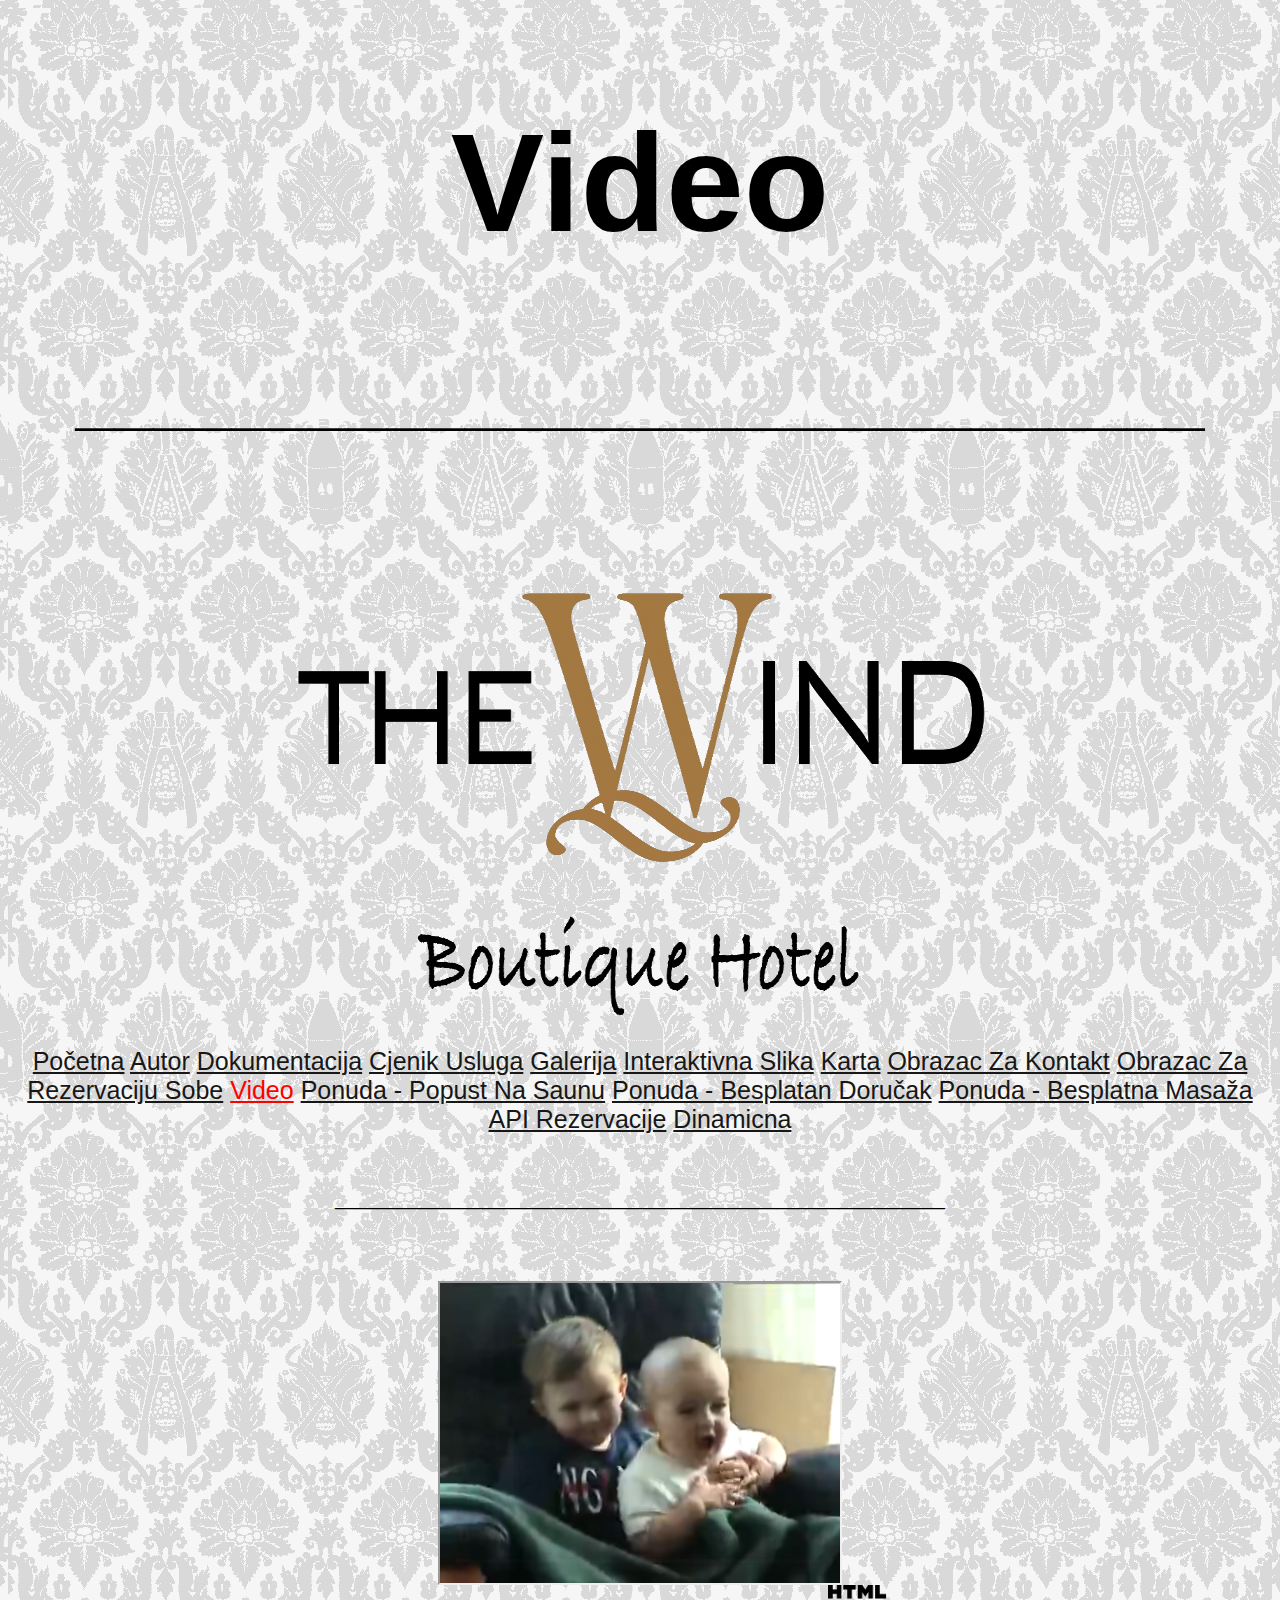
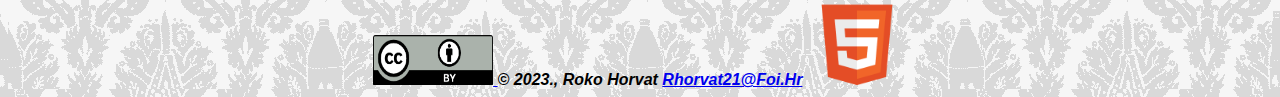
<file: rhorvat21/Html/video.html>
<!DOCTYPE html>
<html lang="hr">

<head>
    <title>Video</title>
    <meta charset="UTF-8">
    <meta name="autor" content="autor ove stranice je Roko Horvat">
    <meta name="opis" content="Ovo je Videozapis.">
    <meta name="ključne riječi" content="videozapis, Charlie">
    <link rel="stylesheet" href="../Css/rhorvat21.css" type="text/css">
    <link rel="stylesheet" href="../Css/rhorvat21_responzivni_dizajn.css" type="text/css">
    <script src="../Jsk/rhorvat21.js"></script>
</head>

<body>
    <header id="naslov">
        <h1>Video</h1>
        <h4>_____________________________</h4>
            <a href="../Html/index.html">
                <img src="../Dokumenti/Slike/thewind.png" id="wind" alt="hotel_wind" height="200" width="300">
            </a>
        </header>
    <nav id="link">
        <a href="../Html/index.html">Početna</a>
        <a href="../Dokumentacija/autor.html">Autor</a>
        <a href="../Dokumentacija/dokumentacija.html">Dokumentacija</a>
        <a href="../Html/cjenik.html#cjenik">Cjenik usluga</a>
        <a href="../Html/galerija.html#figura">Galerija</a>
        <a href="../Html/interaktivna_slika.html#galebina">Interaktivna slika</a>
        <a href="../Html/karta.html#karta">karta</a>
        <a href="../Html/obrazac_kontakt.html#forma">Obrazac za kontakt</a>
        <a href="../Html/obrazac_sobe.html#forma_sobe">Obrazac za rezervaciju sobe</a>
        <a href="../Html/video.html#video" id="trenutacna">Video</a>
        <a href="../Html/sauna.html">Ponuda - popust na saunu</a>
        <a href="../Html/dorucak.html">Ponuda - besplatan doručak</a>
        <a href="../Html/besplatna_masaza.html">Ponuda - besplatna masaža</a>
        <a href="../rezervacije.js">API rezervacije</a>
        <a href="../dinamicna">Dinamicna</a>
        <h3>_____________________________</h3> <br>
    </nav>

    <main>
        <iframe src="../Dokumenti/Multimedija/charlie.mp4" title="Charlie bit my finger!" id="video" width="400" height="300" ></iframe>
    </main>

    <footer id="podnozje">
        <address>
            <a href="https://creativecommons.org/about/cclicenses/">
                <img src="../Dokumenti/Slike/by.png" width="120" height="50" alt="CC BY">
            </a>
            &copy; 2023., Roko Horvat
            <a href="mailto:%20rhorvat21@foi.hr">rhorvat21@foi.hr</a>
            <a href="https://validator.w3.org/nu/?doc=https://spider.foi.hr/OWT/2023/zadaca_03/rhorvat21/Html/video.html">
            <img src="../Dokumenti/Slike/HTML5.png" width="100" height="100" alt="HTML5">
            </a>
        </address>
    </footer>

</body>

</html>
</file>
<file: rhorvat21/Css/rhorvat21.css>
html{
  background-image: url("../Dokumenti/Slike/naslovnapozadina-min.png");
}

#pozadina { 
    width: 100%;

  }

/* .naslov {
    background-image: url("../Dokumenti/Slike/naslovnapozadina-min.png");
    width: 100%;
  } */

.hhh{
  font-size: 3cm;
  font-weight: bold;
  overflow-x: hidden;
}

.hhhh{
  font-weight: bold;
  font-size: 2cm;
  overflow-x: hidden;
}

h3{
  font-weight: bold;
  font-size: 1cm;
  overflow-x: hidden;
}

img{
  overflow-x: hidden;
}

.podnaslov{
  color: black;
  font-family: 'Gill Sans', 'Gill Sans MT', Calibri, 'Trebuchet MS', sans-serif;
  font-style: italic;
  overflow-x: hidden;
}

#autor{
  font-family:'Gill Sans', 'Gill Sans MT', Calibri, 'Trebuchet MS', sans-serif;
  color: #171717;
  font-size: medium;
}

/*pseudoklasa*/
a:hover {
    color: darkgoldenrod;
    
}

input[type="time"] {
  border: 1px solid black;
}

/*pseudoklasa*/
.interaktivna::before{
  content: "Interaktivna područja:";
}

/*spojeni selektor*/
.interaktivna p {
  color: darkblue;
}

/*Prelijevanje*/
.odlomak{
  width: 800px;
  height: 70px;
  border: 1px solid black;
  overflow-x: scroll;
  text-align: center;
}

.interaktivna {
  margin: 1cm;
  content: none;
  padding: 1px;
  border: 2px solid;
  border-color: #171717;
  border-style: dotted;
  display: inline-block;
}

#bordermasaza{
  margin: 1cm;
  content: none;
  padding: 1px;
  border: 2px solid;
  border-color: #171717;
  border-style: dashed;
  display: inline-block;
}

h1 ~ h3 {
  font-weight: bold;
}

h1 + h3 {
  margin-top: 10px;
}

ul > li {
  list-style-type: disc;
}

nav a {
  color: #171717;
}

/*povecavanje slika prilikom hovera*/
.galerija:hover{
  width: 500px;
  height: 250px;
}

.galerija1:hover{
  width: 500px;
  height: 350px;
}


/*grid*/
.sauna {
  display: grid;
  grid-template-areas:
    "header header"
    "nav content"
    "aside content"
    "footer footer";
  grid-template-columns: 1fr 3fr;
  grid-template-rows: 100px 1fr 1fr 100px;
  grid-gap: 10px;
  height: 100vh;
}

.aa {
  grid-area: header;
  background-color: goldenrod;
}

.aaa {
  grid-area: nav;
  background-image: url("../Dokumenti/Slike/masaza.jpg");
}

.aaaa {
  grid-area: content;
  background-image: url("../Dokumenti/Slike/gal1.jpeg");
}

.aaaaa {
  grid-area: aside;
  background-image: url("../Dokumenti/Slike/dorucak.jpeg");
}

.aaaaaa {
  grid-area: footer;
  background-color: goldenrod;
}


/*relativno pozicioniranje*/
#iksa{
  position:absolute;
  left: 260px;
}

#figura{
  position:relative;
  right: 40px;
}


*{
  font-family: 'Gill Sans', 'Gill Sans MT', Calibri, 'Trebuchet MS', sans-serif;
}

a{
  font-family: 'Gill Sans', 'Gill Sans MT', Calibri, 'Trebuchet MS', sans-serif;
  text-transform: capitalize;
  text-decoration: underline;
}

nav{
  text-align: center;
  
}

#link{
  font-size: 25px;
}

iframe{
  display: block;
  margin: 0 auto;
}


#karta{
  border: 0;
}
 #crno{
  text-align: center;
 }

 #uvijek{
  text-align: center;
 }



 table, th, td{
  border: 1px solid;
  padding: 10px;
 }

 thead{
  background-color: burlywood;
 }

 tbody tr:nth-child(odd) {
  background-color: gray;
}

tbody tr:nth-child(even) {
  background-color: burlywood;
}

 #tablica1:hover{
  color: aquamarine;
 
 }
 
 #tablica2:hover{
  color: greenyellow;
 
 }

 #tablica3:hover{
  color: bisque;
 
 }

 #tablica4:hover{
  color: aqua;
 
 }

 #tablica5:hover{
  color: lightcoral;
 
 }

 #tablica6:hover{
  color: lightblue;
 
 }

 #tablica7:hover{
  color: lavender
 
 }

 #tablica8:hover{
  color: burlywood
 
 }

 #naslov {
  font-size: 70px;
  font-weight: 600;
  text-align: center;
  font-family: 'Gill Sans', 'Gill Sans MT', Calibri, 'Trebuchet MS', sans-serif;
  color:black;
  overflow-x: hidden;
}

#podnozje {
  font-weight: 600;
  text-align: center;
  font-family: 'Gill Sans', 'Gill Sans MT', Calibri, 'Trebuchet MS', sans-serif;
  color:black;
  overflow-x: hidden;
}

#wind{
  width: 700px;
  height: 500px;
}

#trenutacna{
  color: red;
}


.error-message {
  position: fixed;
  top: 50%;
  left: 50%;
  transform: translate(-50%, -50%);
  background-color: #f8d7da;
  color: #721c24;
  padding: 10px;
  border: 1px solid #f5c6cb;
  border-radius: 5px;
}


.error-field {
  border: 1px solid red;
}
</file>
<file: rhorvat21/Css/rhorvat21_responzivni_dizajn.css>
/* Stilovi za mali ekran (ispod 480px) */
@media screen and (max-width: 480px) {


    body {
        background-image: url("../Dokumenti/Slike/naslovnapozadina-min.png");
        color: #000;
      }
    

    input, select, textarea {
      width: 100%;
    }
    
    

   /* table td:nth-child(n+2) {
      display: none;
    } */

    .klasaTablice td:nth-child(n+2) {
      display: none;
    }

 
    html, body {
        overflow-x: hidden;
        max-width: 100%;
    }    

    #figura{
        width: 100%;
    }

    nav a:nth-last-child(-n + 14) {
        display: none;
      }



/*Javascript 2. zadatak*/
      .prikazi-sve-stupce td{
        display: table-cell;
      }




      nav {
        width: 100%;
        font-size: 20px;
        text-align: center;
        text-decoration: underline;
      }
      nav:hover a:nth-child(n) {
        display: contents;
      }
  }
  
  /* Stilovi za srednji ekran (480px - 1024px) */
  @media screen and (min-width: 481px) and (max-width: 1024px) {

    

    body, header, footer {
      background-color: lightgray;
      color: #fff;
    }
  }
  
  /* Stilovi za veliki ekran (preko 1024px) */
  @media screen and (min-width: 1025px) {

    
    body {
      background-image: url("../Dokumenti/Slike/naslovnapozadina-min.png");
      color: #000;
    }
    .naslov {
    background-image: url("../Dokumenti/Slike/naslovnapozadina-min.png");
    width: 100%;
    } 
  }
</file>
